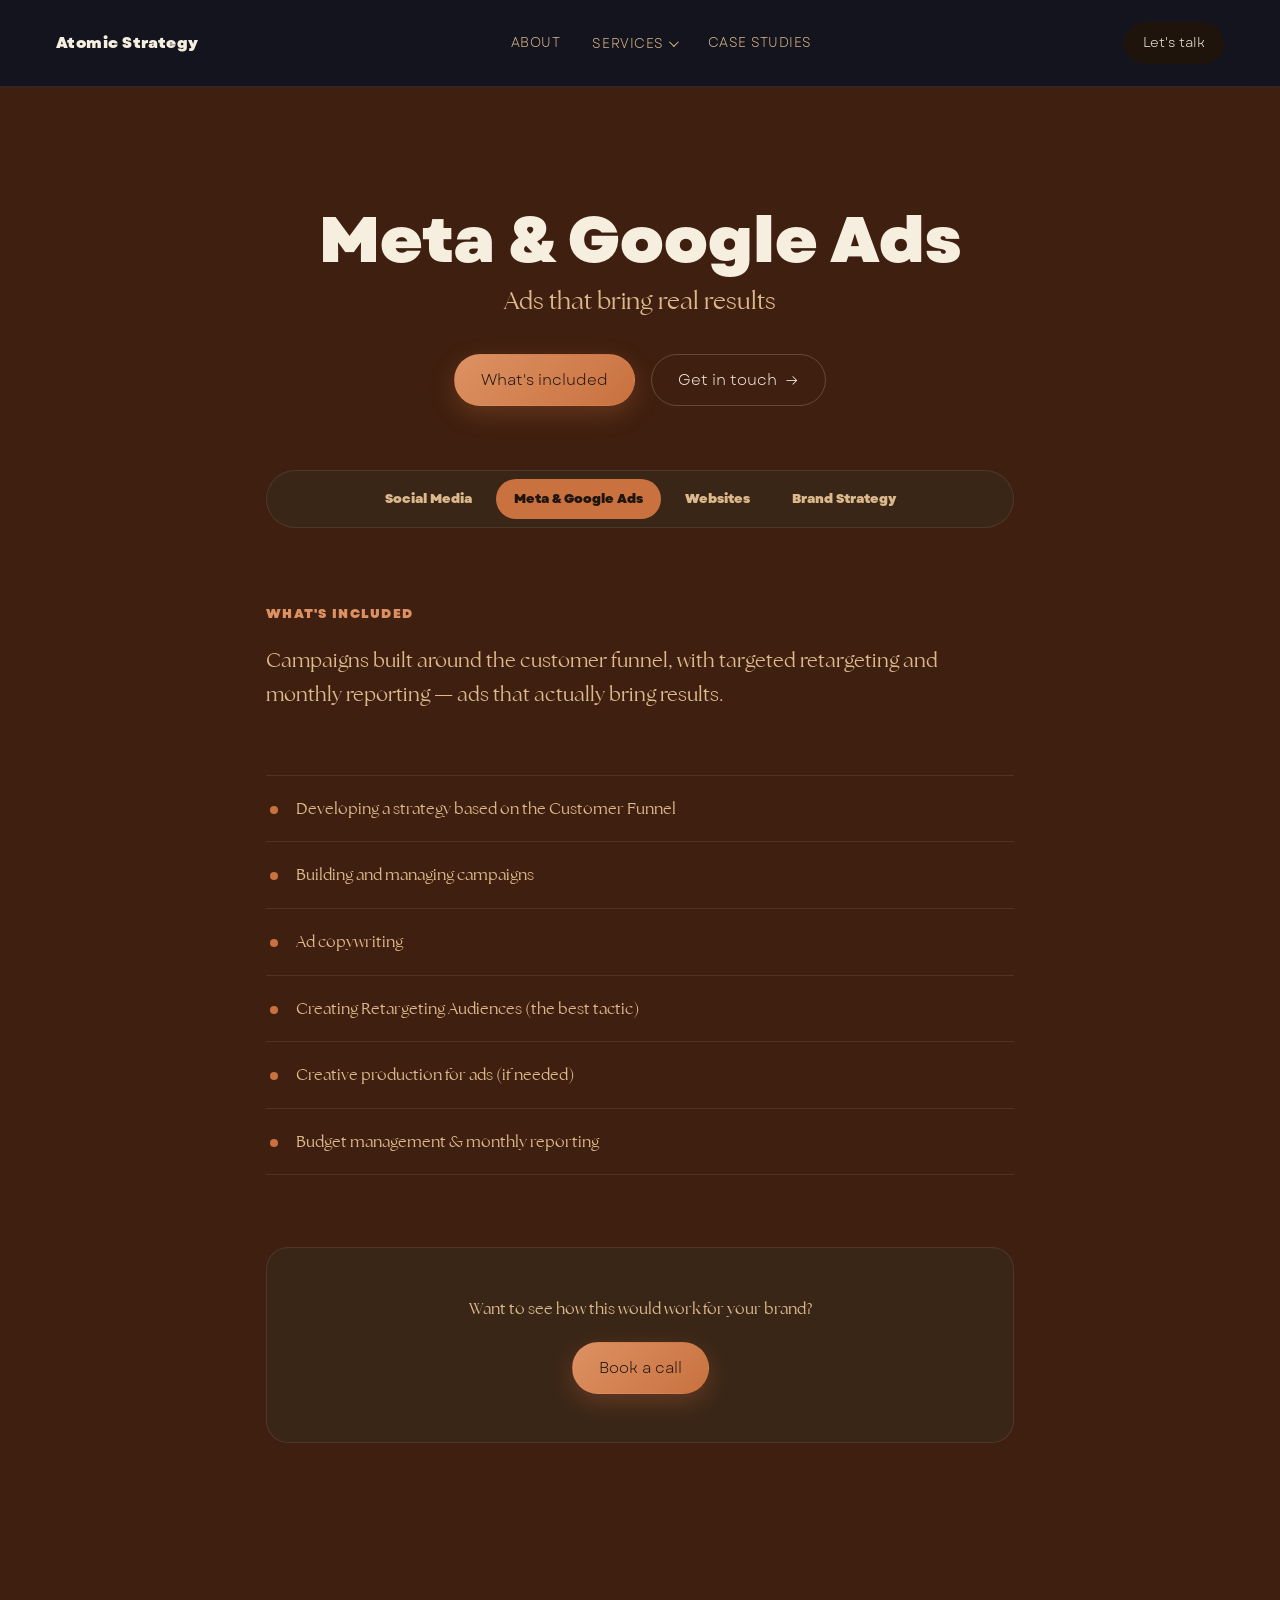
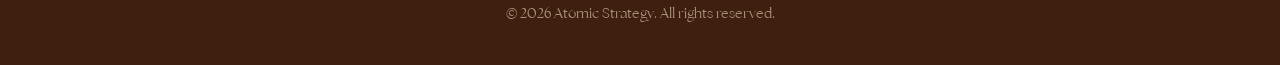
<file: service-ads.html>
<!DOCTYPE html>
<html lang="en">
<head>
<meta charset="UTF-8">
<meta name="viewport" content="width=device-width, initial-scale=1.0">
<title>Meta &amp; Google Ads — Atomic Strategy</title>
<meta name="description" content="Campaigns built around the customer funnel, with targeted retargeting and monthly reporting.">
<link rel="icon" type="image/svg+xml" href="assets/favicon.svg">
<link rel="stylesheet" href="styles.css?v=202609209">
<style>
  :root {
    /* Ads gets a warm terracotta variant of the brand's Hazelnut accent */
    --bg: #1f150d;
    --bg-raised: #3a2617;
    --bg-raised-2: #4d3320;
    --amber: #c9713f;
    --amber-bright: #dd9163;
    --amber-dim: #a85a2e;
    --amber-glow: rgba(201, 113, 63, 0.28);
    --accent-ink: #1f150d;
  }
</style>
</head>
<body>

<header class="cs-header">
  <a href="index.html" class="cs-logo">Atomic Strategy</a>

  <nav class="cs-header-nav" aria-label="Main navigation">
    <a href="index.html#about">About</a>

    <div class="nav-dropdown">
      <button type="button" class="nav-dropdown-trigger" id="servicesDropdownTrigger" aria-expanded="false" aria-controls="servicesDropdownPanel">Services</button>
      <div class="nav-dropdown-panel" id="servicesDropdownPanel" aria-hidden="true">
        <div class="nav-dropdown-grid">
          <a href="service-social-media.html" class="nav-dropdown-item">
            <span class="nav-dropdown-icon" aria-hidden="true"><svg class="icon-svg" viewBox="0 0 24 24" fill="none" stroke="currentColor" stroke-width="1.8" stroke-linecap="round" stroke-linejoin="round" aria-hidden="true"><path d="M21 11.5a8.38 8.38 0 0 1-.9 3.8 8.5 8.5 0 0 1-7.6 4.7 8.38 8.38 0 0 1-3.8-.9L3 21l1.9-5.7a8.38 8.38 0 0 1-.9-3.8 8.5 8.5 0 0 1 4.7-7.6 8.38 8.38 0 0 1 3.8-.9h.5a8.48 8.48 0 0 1 8 8v.5z"/></svg></span>
            <span class="nav-dropdown-text">
              <strong>Social Media Management</strong>
              <span>Strategy, content production and management for Meta &amp; TikTok, tailored to your brand.</span>
            </span>
          </a>
          <a href="service-ads.html" class="nav-dropdown-item">
            <span class="nav-dropdown-icon" aria-hidden="true"><svg class="icon-svg" viewBox="0 0 24 24" fill="none" stroke="currentColor" stroke-width="1.8" stroke-linecap="round" stroke-linejoin="round" aria-hidden="true"><circle cx="12" cy="12" r="9"/><circle cx="12" cy="12" r="5"/><circle cx="12" cy="12" r="1.2" fill="currentColor" stroke="none"/></svg></span>
            <span class="nav-dropdown-text">
              <strong>Meta &amp; Google Ads</strong>
              <span>Campaigns built around the customer funnel, with targeted retargeting and monthly reporting.</span>
            </span>
          </a>
          <a href="service-web.html" class="nav-dropdown-item">
            <span class="nav-dropdown-icon" aria-hidden="true"><svg class="icon-svg" viewBox="0 0 24 24" fill="none" stroke="currentColor" stroke-width="1.8" stroke-linecap="round" stroke-linejoin="round" aria-hidden="true"><polygon points="13 2 3 14 12 14 11 22 21 10 12 10 13 2"/></svg></span>
            <span class="nav-dropdown-text">
              <strong>Web Development</strong>
              <span>Fast, custom websites built to convert — not just to look good.</span>
            </span>
          </a>
          <a href="service-brand-strategy.html" class="nav-dropdown-item">
            <span class="nav-dropdown-icon" aria-hidden="true"><svg class="icon-svg" viewBox="0 0 24 24" fill="none" stroke="currentColor" stroke-width="1.8" stroke-linecap="round" stroke-linejoin="round" aria-hidden="true"><line x1="7" y1="17" x2="17" y2="7"/><polyline points="7 7 17 7 17 17"/></svg></span>
            <span class="nav-dropdown-text">
              <strong>Brand Strategy</strong>
              <span>Positioning, narrative and identity that make your brand stand out from the crowd.</span>
            </span>
          </a>
        </div>
        <a href="index.html#contact" class="nav-dropdown-footer">
          <span>Not sure where to start?</span>
          <span class="nav-dropdown-footer-cta">Book a call <span aria-hidden="true">→</span></span>
        </a>
      </div>
    </div>

    <a href="case-studies.html">Case Studies</a>
  </nav>

  <a href="index.html#contact" class="btn btn-primary btn-small btn-cta-violet">Let's talk</a>
</header>

<main class="svc-detail-main">
  <section class="svc-hero">
    <h1 class="svc-hero-title">Meta &amp; Google Ads</h1>
    <p class="svc-hero-tagline">Ads that bring real results</p>
    <div class="svc-hero-actions">
      <a href="#svc-details" class="btn btn-primary">What's included</a>
      <a href="index.html#contact" class="btn btn-ghost">Get in touch <span aria-hidden="true">→</span></a>
    </div>
  </section>

  <nav class="svc-switch" aria-label="Other services">
    <a href="service-social-media.html" class="svc-switch-item">Social Media</a>
    <a href="service-ads.html" class="svc-switch-item is-active">Meta &amp; Google Ads</a>
    <a href="service-web.html" class="svc-switch-item">Websites</a>
    <a href="service-brand-strategy.html" class="svc-switch-item">Brand Strategy</a>
  </nav>

  <div id="svc-details">
    <p class="svc-detail-eyebrow">What's included</p>
    <p class="svc-detail-lead">Campaigns built around the customer funnel, with targeted retargeting and monthly reporting — ads that actually bring results.</p>

    <ul class="svc-detail-list">
      <li>Developing a strategy based on the Customer Funnel</li>
      <li>Building and managing campaigns</li>
      <li>Ad copywriting</li>
      <li>Creating Retargeting Audiences (the best tactic)</li>
      <li>Creative production for ads (if needed)</li>
      <li>Budget management &amp; monthly reporting</li>
    </ul>

    <div class="svc-detail-cta">
      <p>Want to see how this would work for your brand?</p>
      <a href="index.html#contact" class="btn btn-primary">Book a call</a>
    </div>
  </div>
</main>

<footer class="cs-footer">
  <span>© <span id="year"></span> Atomic Strategy. All rights reserved.</span>
</footer>

<script src="script.js?v=202609209"></script>
</body>
</html>
</file>
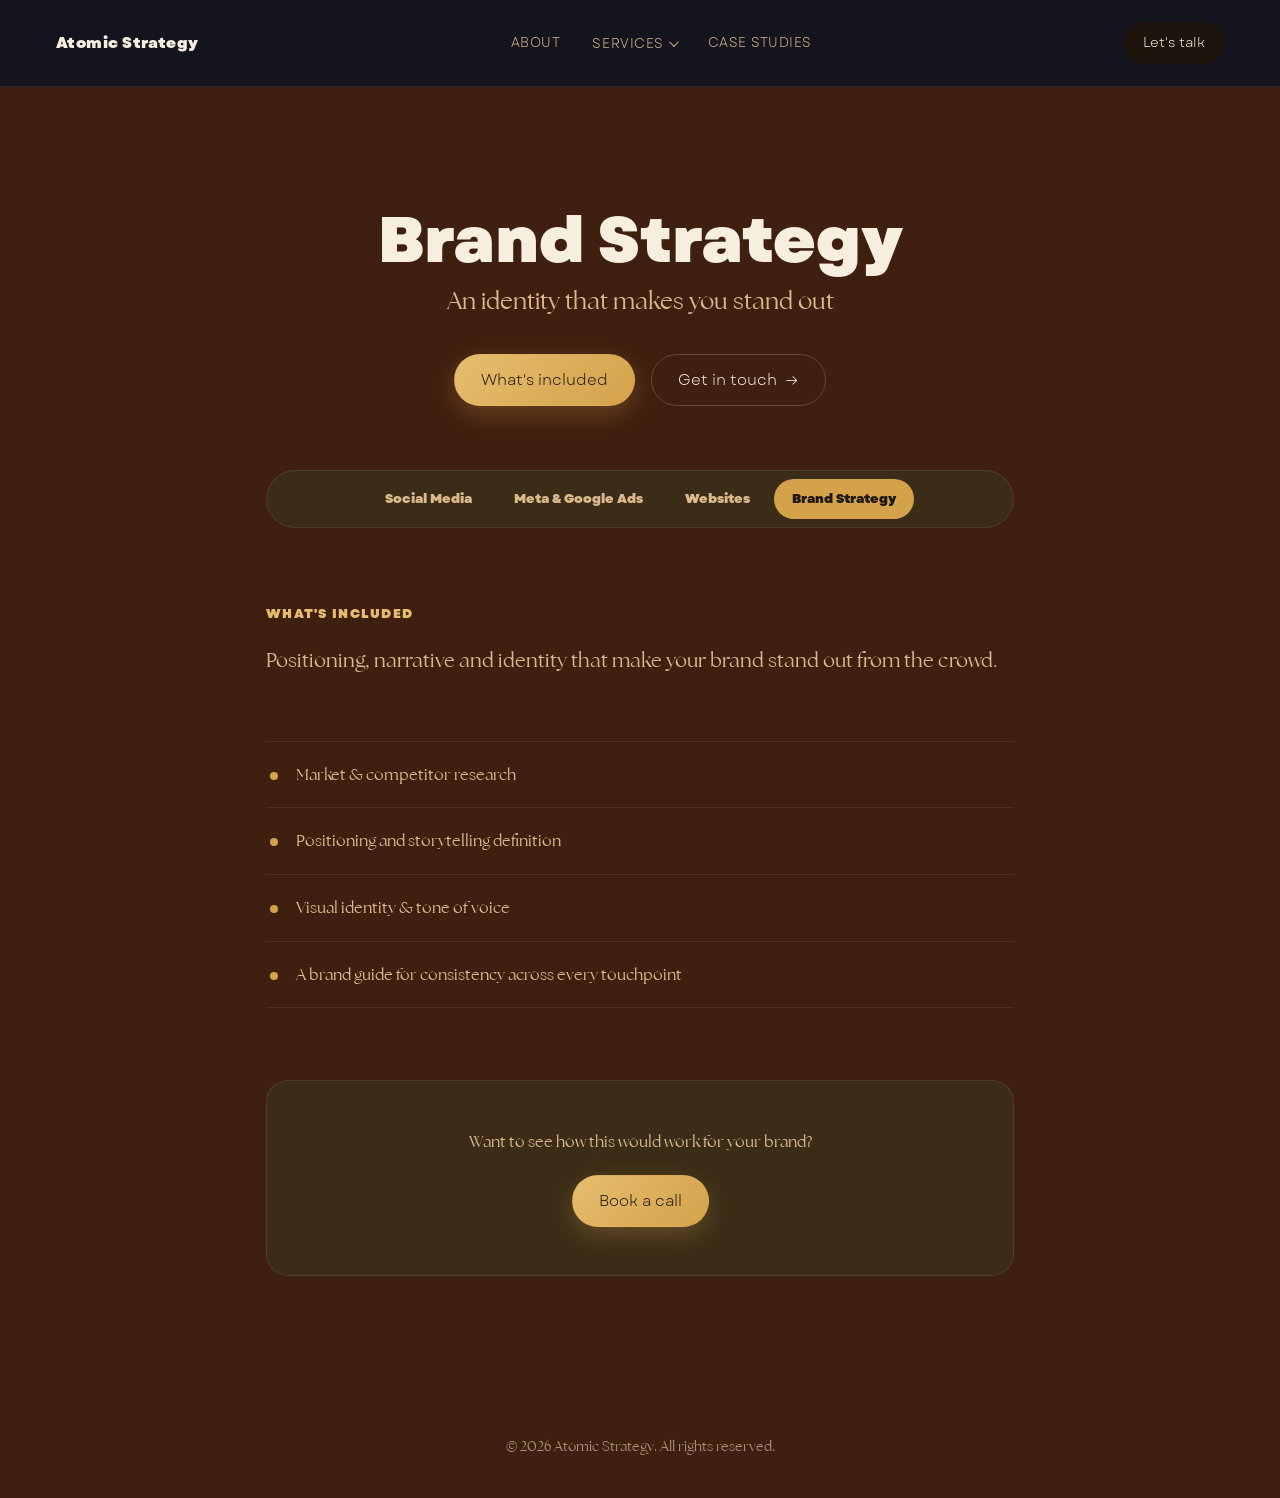
<file: service-brand-strategy.html>
<!DOCTYPE html>
<html lang="en">
<head>
<meta charset="UTF-8">
<meta name="viewport" content="width=device-width, initial-scale=1.0">
<title>Brand Strategy — Atomic Strategy</title>
<meta name="description" content="Positioning, narrative and identity that make your brand stand out from the crowd.">
<link rel="icon" type="image/svg+xml" href="assets/favicon.svg">
<link rel="stylesheet" href="styles.css?v=202609209">
<style>
  :root {
    /* Brand Strategy gets a deeper, richer golden-Hazelnut variant */
    --bg: #1f180d;
    --bg-raised: #3a2c17;
    --bg-raised-2: #4d3a20;
    --amber: #d4a24a;
    --amber-bright: #e6bd6f;
    --amber-dim: #b3853a;
    --amber-glow: rgba(212, 162, 74, 0.28);
    --accent-ink: #1f180d;
  }
</style>
</head>
<body>

<header class="cs-header">
  <a href="index.html" class="cs-logo">Atomic Strategy</a>

  <nav class="cs-header-nav" aria-label="Main navigation">
    <a href="index.html#about">About</a>

    <div class="nav-dropdown">
      <button type="button" class="nav-dropdown-trigger" id="servicesDropdownTrigger" aria-expanded="false" aria-controls="servicesDropdownPanel">Services</button>
      <div class="nav-dropdown-panel" id="servicesDropdownPanel" aria-hidden="true">
        <div class="nav-dropdown-grid">
          <a href="service-social-media.html" class="nav-dropdown-item">
            <span class="nav-dropdown-icon" aria-hidden="true"><svg class="icon-svg" viewBox="0 0 24 24" fill="none" stroke="currentColor" stroke-width="1.8" stroke-linecap="round" stroke-linejoin="round" aria-hidden="true"><path d="M21 11.5a8.38 8.38 0 0 1-.9 3.8 8.5 8.5 0 0 1-7.6 4.7 8.38 8.38 0 0 1-3.8-.9L3 21l1.9-5.7a8.38 8.38 0 0 1-.9-3.8 8.5 8.5 0 0 1 4.7-7.6 8.38 8.38 0 0 1 3.8-.9h.5a8.48 8.48 0 0 1 8 8v.5z"/></svg></span>
            <span class="nav-dropdown-text">
              <strong>Social Media Management</strong>
              <span>Strategy, content production and management for Meta &amp; TikTok, tailored to your brand.</span>
            </span>
          </a>
          <a href="service-ads.html" class="nav-dropdown-item">
            <span class="nav-dropdown-icon" aria-hidden="true"><svg class="icon-svg" viewBox="0 0 24 24" fill="none" stroke="currentColor" stroke-width="1.8" stroke-linecap="round" stroke-linejoin="round" aria-hidden="true"><circle cx="12" cy="12" r="9"/><circle cx="12" cy="12" r="5"/><circle cx="12" cy="12" r="1.2" fill="currentColor" stroke="none"/></svg></span>
            <span class="nav-dropdown-text">
              <strong>Meta &amp; Google Ads</strong>
              <span>Campaigns built around the customer funnel, with targeted retargeting and monthly reporting.</span>
            </span>
          </a>
          <a href="service-web.html" class="nav-dropdown-item">
            <span class="nav-dropdown-icon" aria-hidden="true"><svg class="icon-svg" viewBox="0 0 24 24" fill="none" stroke="currentColor" stroke-width="1.8" stroke-linecap="round" stroke-linejoin="round" aria-hidden="true"><polygon points="13 2 3 14 12 14 11 22 21 10 12 10 13 2"/></svg></span>
            <span class="nav-dropdown-text">
              <strong>Web Development</strong>
              <span>Fast, custom websites built to convert — not just to look good.</span>
            </span>
          </a>
          <a href="service-brand-strategy.html" class="nav-dropdown-item">
            <span class="nav-dropdown-icon" aria-hidden="true"><svg class="icon-svg" viewBox="0 0 24 24" fill="none" stroke="currentColor" stroke-width="1.8" stroke-linecap="round" stroke-linejoin="round" aria-hidden="true"><line x1="7" y1="17" x2="17" y2="7"/><polyline points="7 7 17 7 17 17"/></svg></span>
            <span class="nav-dropdown-text">
              <strong>Brand Strategy</strong>
              <span>Positioning, narrative and identity that make your brand stand out from the crowd.</span>
            </span>
          </a>
        </div>
        <a href="index.html#contact" class="nav-dropdown-footer">
          <span>Not sure where to start?</span>
          <span class="nav-dropdown-footer-cta">Book a call <span aria-hidden="true">→</span></span>
        </a>
      </div>
    </div>

    <a href="case-studies.html">Case Studies</a>
  </nav>

  <a href="index.html#contact" class="btn btn-primary btn-small btn-cta-violet">Let's talk</a>
</header>

<main class="svc-detail-main">
  <section class="svc-hero">
    <h1 class="svc-hero-title">Brand Strategy</h1>
    <p class="svc-hero-tagline">An identity that makes you stand out</p>
    <div class="svc-hero-actions">
      <a href="#svc-details" class="btn btn-primary">What's included</a>
      <a href="index.html#contact" class="btn btn-ghost">Get in touch <span aria-hidden="true">→</span></a>
    </div>
  </section>

  <nav class="svc-switch" aria-label="Other services">
    <a href="service-social-media.html" class="svc-switch-item">Social Media</a>
    <a href="service-ads.html" class="svc-switch-item">Meta &amp; Google Ads</a>
    <a href="service-web.html" class="svc-switch-item">Websites</a>
    <a href="service-brand-strategy.html" class="svc-switch-item is-active">Brand Strategy</a>
  </nav>

  <div id="svc-details">
    <p class="svc-detail-eyebrow">What's included</p>
    <p class="svc-detail-lead">Positioning, narrative and identity that make your brand stand out from the crowd.</p>

    <ul class="svc-detail-list">
      <li>Market &amp; competitor research</li>
      <li>Positioning and storytelling definition</li>
      <li>Visual identity &amp; tone of voice</li>
      <li>A brand guide for consistency across every touchpoint</li>
    </ul>

    <div class="svc-detail-cta">
      <p>Want to see how this would work for your brand?</p>
      <a href="index.html#contact" class="btn btn-primary">Book a call</a>
    </div>
  </div>
</main>

<footer class="cs-footer">
  <span>© <span id="year"></span> Atomic Strategy. All rights reserved.</span>
</footer>

<script src="script.js?v=202609209"></script>
</body>
</html>
</file>
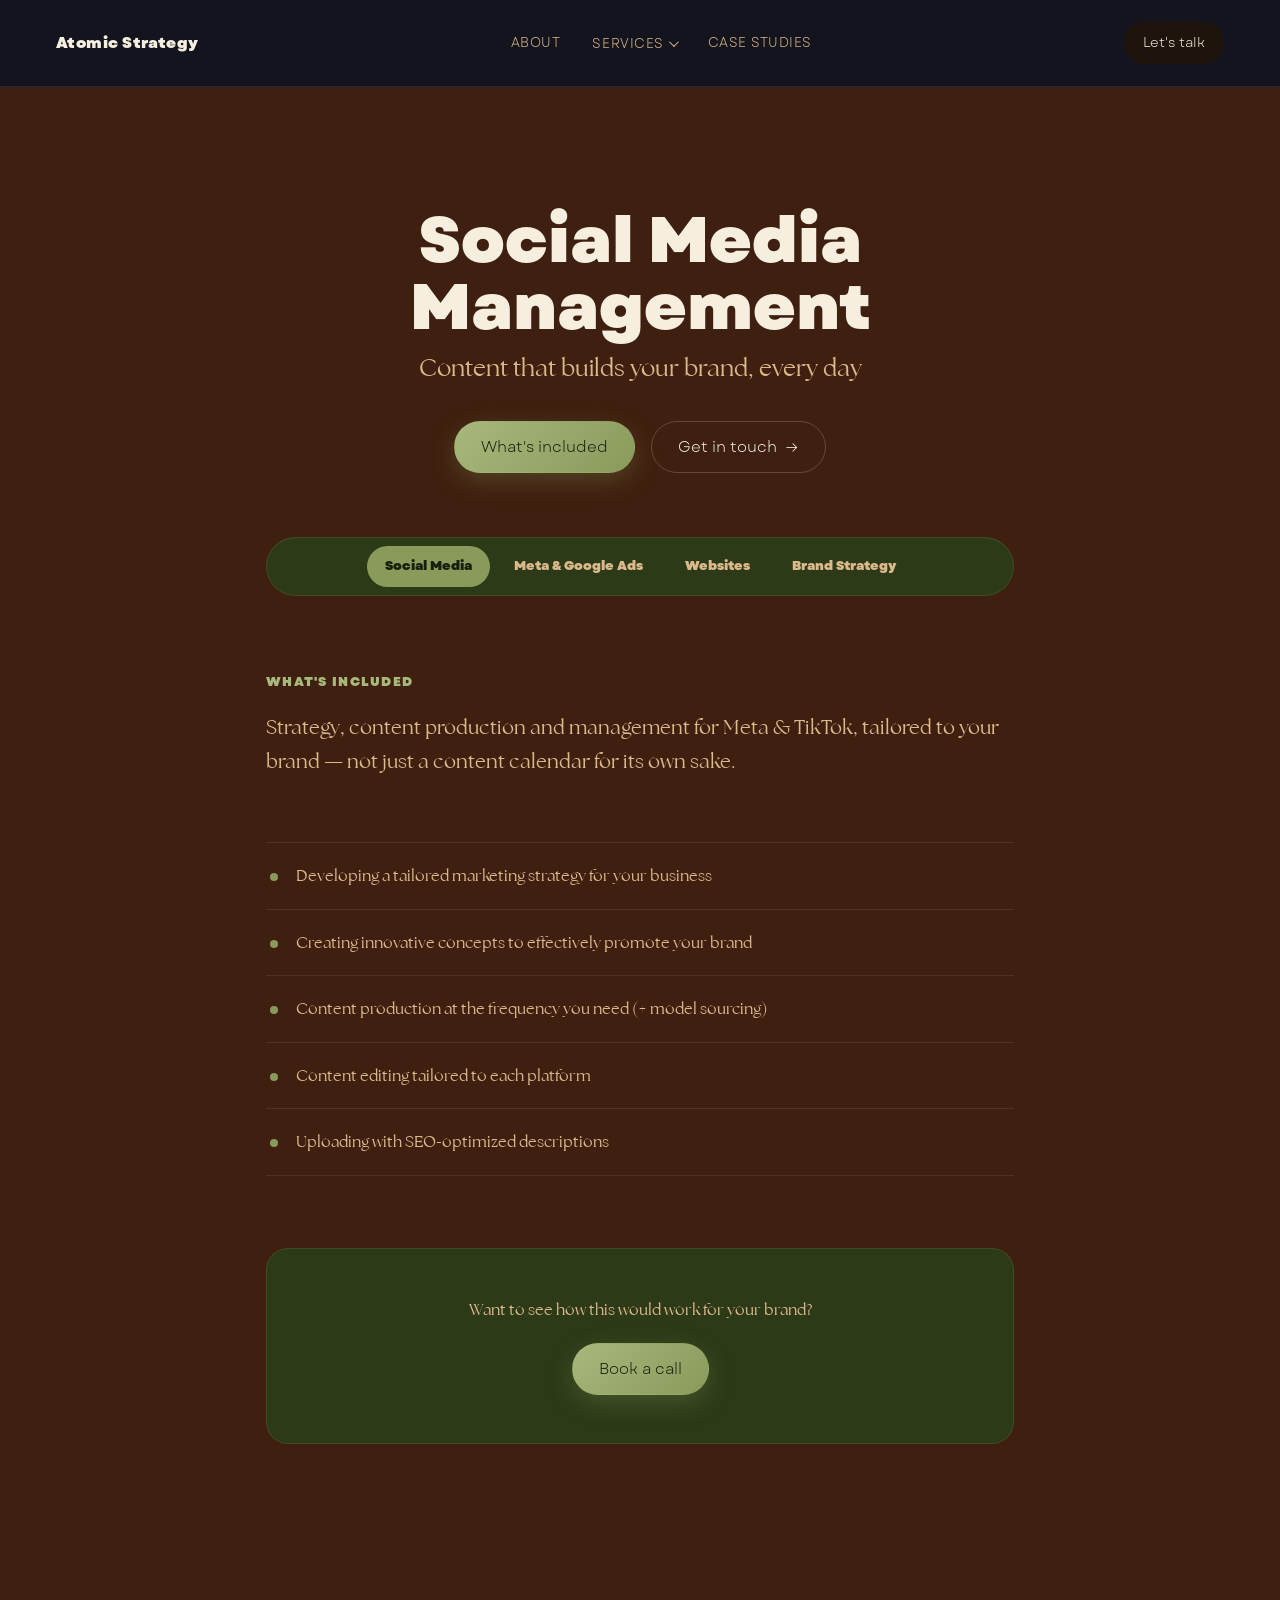
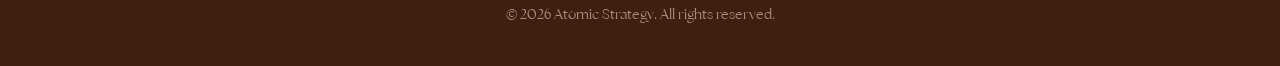
<file: service-social-media.html>
<!DOCTYPE html>
<html lang="en">
<head>
<meta charset="UTF-8">
<meta name="viewport" content="width=device-width, initial-scale=1.0">
<title>Social Media Management — Atomic Strategy</title>
<meta name="description" content="Strategy, content production and management for Meta &amp; TikTok, tailored to your brand.">
<link rel="icon" type="image/svg+xml" href="assets/favicon.svg">
<link rel="stylesheet" href="styles.css?v=202609209">
<style>
  :root {
    /* Social Media gets a muted Cretan olive-grove green */
    --bg: #171f0d;
    --bg-raised: #2c3a17;
    --bg-raised-2: #3a4d20;
    --amber: #8a9a5b;
    --amber-bright: #a8b87c;
    --amber-dim: #6f7d47;
    --amber-glow: rgba(138, 154, 91, 0.28);
    --accent-ink: #171f0d;
  }
</style>
</head>
<body>

<header class="cs-header">
  <a href="index.html" class="cs-logo">Atomic Strategy</a>

  <nav class="cs-header-nav" aria-label="Main navigation">
    <a href="index.html#about">About</a>

    <div class="nav-dropdown">
      <button type="button" class="nav-dropdown-trigger" id="servicesDropdownTrigger" aria-expanded="false" aria-controls="servicesDropdownPanel">Services</button>
      <div class="nav-dropdown-panel" id="servicesDropdownPanel" aria-hidden="true">
        <div class="nav-dropdown-grid">
          <a href="service-social-media.html" class="nav-dropdown-item">
            <span class="nav-dropdown-icon" aria-hidden="true"><svg class="icon-svg" viewBox="0 0 24 24" fill="none" stroke="currentColor" stroke-width="1.8" stroke-linecap="round" stroke-linejoin="round" aria-hidden="true"><path d="M21 11.5a8.38 8.38 0 0 1-.9 3.8 8.5 8.5 0 0 1-7.6 4.7 8.38 8.38 0 0 1-3.8-.9L3 21l1.9-5.7a8.38 8.38 0 0 1-.9-3.8 8.5 8.5 0 0 1 4.7-7.6 8.38 8.38 0 0 1 3.8-.9h.5a8.48 8.48 0 0 1 8 8v.5z"/></svg></span>
            <span class="nav-dropdown-text">
              <strong>Social Media Management</strong>
              <span>Strategy, content production and management for Meta &amp; TikTok, tailored to your brand.</span>
            </span>
          </a>
          <a href="service-ads.html" class="nav-dropdown-item">
            <span class="nav-dropdown-icon" aria-hidden="true"><svg class="icon-svg" viewBox="0 0 24 24" fill="none" stroke="currentColor" stroke-width="1.8" stroke-linecap="round" stroke-linejoin="round" aria-hidden="true"><circle cx="12" cy="12" r="9"/><circle cx="12" cy="12" r="5"/><circle cx="12" cy="12" r="1.2" fill="currentColor" stroke="none"/></svg></span>
            <span class="nav-dropdown-text">
              <strong>Meta &amp; Google Ads</strong>
              <span>Campaigns built around the customer funnel, with targeted retargeting and monthly reporting.</span>
            </span>
          </a>
          <a href="service-web.html" class="nav-dropdown-item">
            <span class="nav-dropdown-icon" aria-hidden="true"><svg class="icon-svg" viewBox="0 0 24 24" fill="none" stroke="currentColor" stroke-width="1.8" stroke-linecap="round" stroke-linejoin="round" aria-hidden="true"><polygon points="13 2 3 14 12 14 11 22 21 10 12 10 13 2"/></svg></span>
            <span class="nav-dropdown-text">
              <strong>Web Development</strong>
              <span>Fast, custom websites built to convert — not just to look good.</span>
            </span>
          </a>
          <a href="service-brand-strategy.html" class="nav-dropdown-item">
            <span class="nav-dropdown-icon" aria-hidden="true"><svg class="icon-svg" viewBox="0 0 24 24" fill="none" stroke="currentColor" stroke-width="1.8" stroke-linecap="round" stroke-linejoin="round" aria-hidden="true"><line x1="7" y1="17" x2="17" y2="7"/><polyline points="7 7 17 7 17 17"/></svg></span>
            <span class="nav-dropdown-text">
              <strong>Brand Strategy</strong>
              <span>Positioning, narrative and identity that make your brand stand out from the crowd.</span>
            </span>
          </a>
        </div>
        <a href="index.html#contact" class="nav-dropdown-footer">
          <span>Not sure where to start?</span>
          <span class="nav-dropdown-footer-cta">Book a call <span aria-hidden="true">→</span></span>
        </a>
      </div>
    </div>

    <a href="case-studies.html">Case Studies</a>
  </nav>

  <a href="index.html#contact" class="btn btn-primary btn-small btn-cta-violet">Let's talk</a>
</header>

<main class="svc-detail-main">
  <section class="svc-hero">
    <h1 class="svc-hero-title">Social Media Management</h1>
    <p class="svc-hero-tagline">Content that builds your brand, every day</p>
    <div class="svc-hero-actions">
      <a href="#svc-details" class="btn btn-primary">What's included</a>
      <a href="index.html#contact" class="btn btn-ghost">Get in touch <span aria-hidden="true">→</span></a>
    </div>
  </section>

  <nav class="svc-switch" aria-label="Other services">
    <a href="service-social-media.html" class="svc-switch-item is-active">Social Media</a>
    <a href="service-ads.html" class="svc-switch-item">Meta &amp; Google Ads</a>
    <a href="service-web.html" class="svc-switch-item">Websites</a>
    <a href="service-brand-strategy.html" class="svc-switch-item">Brand Strategy</a>
  </nav>

  <div id="svc-details">
    <p class="svc-detail-eyebrow">What's included</p>
    <p class="svc-detail-lead">Strategy, content production and management for Meta &amp; TikTok, tailored to your brand — not just a content calendar for its own sake.</p>

    <ul class="svc-detail-list">
      <li>Developing a tailored marketing strategy for your business</li>
      <li>Creating innovative concepts to effectively promote your brand</li>
      <li>Content production at the frequency you need (+ model sourcing)</li>
      <li>Content editing tailored to each platform</li>
      <li>Uploading with SEO-optimized descriptions</li>
    </ul>

    <div class="svc-detail-cta">
      <p>Want to see how this would work for your brand?</p>
      <a href="index.html#contact" class="btn btn-primary">Book a call</a>
    </div>
  </div>
</main>

<footer class="cs-footer">
  <span>© <span id="year"></span> Atomic Strategy. All rights reserved.</span>
</footer>

<script src="script.js?v=202609209"></script>
</body>
</html>
</file>
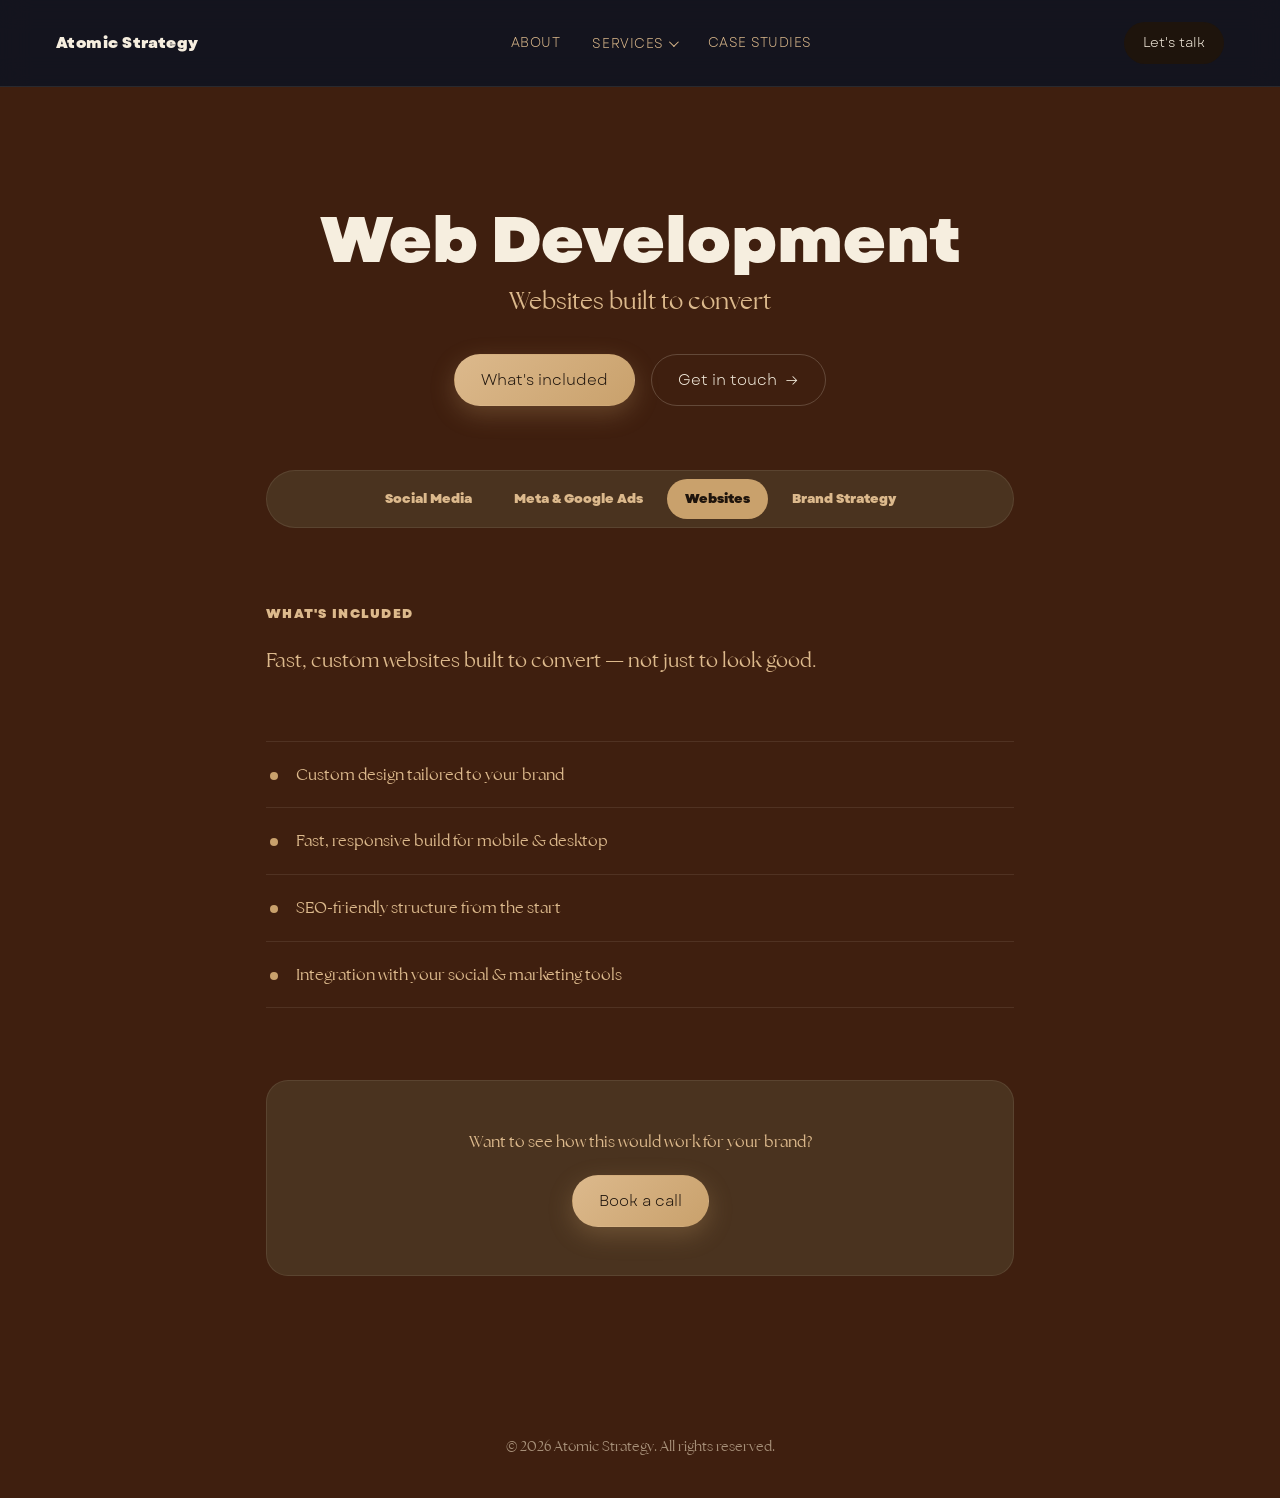
<file: service-web.html>
<!DOCTYPE html>
<html lang="en">
<head>
<meta charset="UTF-8">
<meta name="viewport" content="width=device-width, initial-scale=1.0">
<title>Web Development — Atomic Strategy</title>
<meta name="description" content="Fast, custom websites built to convert — not just to look good.">
<link rel="icon" type="image/svg+xml" href="assets/favicon.svg">
<link rel="stylesheet" href="styles.css?v=202609209">
</head>
<body>

<header class="cs-header">
  <a href="index.html" class="cs-logo">Atomic Strategy</a>

  <nav class="cs-header-nav" aria-label="Main navigation">
    <a href="index.html#about">About</a>

    <div class="nav-dropdown">
      <button type="button" class="nav-dropdown-trigger" id="servicesDropdownTrigger" aria-expanded="false" aria-controls="servicesDropdownPanel">Services</button>
      <div class="nav-dropdown-panel" id="servicesDropdownPanel" aria-hidden="true">
        <div class="nav-dropdown-grid">
          <a href="service-social-media.html" class="nav-dropdown-item">
            <span class="nav-dropdown-icon" aria-hidden="true"><svg class="icon-svg" viewBox="0 0 24 24" fill="none" stroke="currentColor" stroke-width="1.8" stroke-linecap="round" stroke-linejoin="round" aria-hidden="true"><path d="M21 11.5a8.38 8.38 0 0 1-.9 3.8 8.5 8.5 0 0 1-7.6 4.7 8.38 8.38 0 0 1-3.8-.9L3 21l1.9-5.7a8.38 8.38 0 0 1-.9-3.8 8.5 8.5 0 0 1 4.7-7.6 8.38 8.38 0 0 1 3.8-.9h.5a8.48 8.48 0 0 1 8 8v.5z"/></svg></span>
            <span class="nav-dropdown-text">
              <strong>Social Media Management</strong>
              <span>Strategy, content production and management for Meta &amp; TikTok, tailored to your brand.</span>
            </span>
          </a>
          <a href="service-ads.html" class="nav-dropdown-item">
            <span class="nav-dropdown-icon" aria-hidden="true"><svg class="icon-svg" viewBox="0 0 24 24" fill="none" stroke="currentColor" stroke-width="1.8" stroke-linecap="round" stroke-linejoin="round" aria-hidden="true"><circle cx="12" cy="12" r="9"/><circle cx="12" cy="12" r="5"/><circle cx="12" cy="12" r="1.2" fill="currentColor" stroke="none"/></svg></span>
            <span class="nav-dropdown-text">
              <strong>Meta &amp; Google Ads</strong>
              <span>Campaigns built around the customer funnel, with targeted retargeting and monthly reporting.</span>
            </span>
          </a>
          <a href="service-web.html" class="nav-dropdown-item">
            <span class="nav-dropdown-icon" aria-hidden="true"><svg class="icon-svg" viewBox="0 0 24 24" fill="none" stroke="currentColor" stroke-width="1.8" stroke-linecap="round" stroke-linejoin="round" aria-hidden="true"><polygon points="13 2 3 14 12 14 11 22 21 10 12 10 13 2"/></svg></span>
            <span class="nav-dropdown-text">
              <strong>Web Development</strong>
              <span>Fast, custom websites built to convert — not just to look good.</span>
            </span>
          </a>
          <a href="service-brand-strategy.html" class="nav-dropdown-item">
            <span class="nav-dropdown-icon" aria-hidden="true"><svg class="icon-svg" viewBox="0 0 24 24" fill="none" stroke="currentColor" stroke-width="1.8" stroke-linecap="round" stroke-linejoin="round" aria-hidden="true"><line x1="7" y1="17" x2="17" y2="7"/><polyline points="7 7 17 7 17 17"/></svg></span>
            <span class="nav-dropdown-text">
              <strong>Brand Strategy</strong>
              <span>Positioning, narrative and identity that make your brand stand out from the crowd.</span>
            </span>
          </a>
        </div>
        <a href="index.html#contact" class="nav-dropdown-footer">
          <span>Not sure where to start?</span>
          <span class="nav-dropdown-footer-cta">Book a call <span aria-hidden="true">→</span></span>
        </a>
      </div>
    </div>

    <a href="case-studies.html">Case Studies</a>
  </nav>

  <a href="index.html#contact" class="btn btn-primary btn-small btn-cta-violet">Let's talk</a>
</header>

<main class="svc-detail-main">
  <section class="svc-hero">
    <h1 class="svc-hero-title">Web Development</h1>
    <p class="svc-hero-tagline">Websites built to convert</p>
    <div class="svc-hero-actions">
      <a href="#svc-details" class="btn btn-primary">What's included</a>
      <a href="index.html#contact" class="btn btn-ghost">Get in touch <span aria-hidden="true">→</span></a>
    </div>
  </section>

  <nav class="svc-switch" aria-label="Other services">
    <a href="service-social-media.html" class="svc-switch-item">Social Media</a>
    <a href="service-ads.html" class="svc-switch-item">Meta &amp; Google Ads</a>
    <a href="service-web.html" class="svc-switch-item is-active">Websites</a>
    <a href="service-brand-strategy.html" class="svc-switch-item">Brand Strategy</a>
  </nav>

  <div id="svc-details">
    <p class="svc-detail-eyebrow">What's included</p>
    <p class="svc-detail-lead">Fast, custom websites built to convert — not just to look good.</p>

    <ul class="svc-detail-list">
      <li>Custom design tailored to your brand</li>
      <li>Fast, responsive build for mobile &amp; desktop</li>
      <li>SEO-friendly structure from the start</li>
      <li>Integration with your social &amp; marketing tools</li>
    </ul>

    <div class="svc-detail-cta">
      <p>Want to see how this would work for your brand?</p>
      <a href="index.html#contact" class="btn btn-primary">Book a call</a>
    </div>
  </div>
</main>

<footer class="cs-footer">
  <span>© <span id="year"></span> Atomic Strategy. All rights reserved.</span>
</footer>

<script src="script.js?v=202609209"></script>
</body>
</html>
</file>
<file: styles.css>
/* =========================================================
   Atomic Strategy — Brand & Marketing Strategy Studio
   Design system ("Old-school business. New-school tools."):
   Espresso Brown darks, Cream text, Hazelnut as the one warm accent
   Garet (headings/display/UI chrome/wordmark) + The Seasons (body)
   — the brand's actual licensed fonts, supplied in /new branding/fonts
   ========================================================= */

@font-face {
  font-family: "Garet";
  src: url("assets/fonts/garet/Garet-Book.woff2") format("woff2"),
       url("assets/fonts/garet/Garet-Book.woff") format("woff"),
       url("assets/fonts/garet/Garet-Book.otf") format("opentype");
  font-weight: 400;
  font-style: normal;
  font-display: swap;
}
@font-face {
  font-family: "Garet";
  src: url("assets/fonts/garet/Garet-Heavy.woff2") format("woff2"),
       url("assets/fonts/garet/Garet-Heavy.woff") format("woff"),
       url("assets/fonts/garet/Garet-Heavy.otf") format("opentype");
  font-weight: 700;
  font-style: normal;
  font-display: swap;
}

@font-face {
  font-family: "The Seasons";
  src: url("assets/fonts/the-seasons/The Seasons Light.ttf") format("truetype");
  font-weight: 300; font-style: normal; font-display: swap;
}
@font-face {
  font-family: "The Seasons";
  src: url("assets/fonts/the-seasons/The Seasons Regular.ttf") format("truetype");
  font-weight: 400; font-style: normal; font-display: swap;
}
@font-face {
  font-family: "The Seasons";
  src: url("assets/fonts/the-seasons/The Seasons Bold.ttf") format("truetype");
  font-weight: 700; font-style: normal; font-display: swap;
}
@font-face {
  font-family: "The Seasons";
  src: url("assets/fonts/the-seasons/The Seasons Light Italic.ttf") format("truetype");
  font-weight: 300; font-style: italic; font-display: swap;
}
@font-face {
  font-family: "The Seasons";
  src: url("assets/fonts/the-seasons/The Seasons Italic.ttf") format("truetype");
  font-weight: 400; font-style: italic; font-display: swap;
}
@font-face {
  font-family: "The Seasons";
  src: url("assets/fonts/the-seasons/The Seasons Bold Italic.ttf") format("truetype");
  font-weight: 700; font-style: italic; font-display: swap;
}

@font-face {
  font-family: "Horizon";
  src: url("fonts/horizon/Horizon.woff2") format("woff2"),
       url("fonts/horizon/Horizon.otf") format("opentype");
  font-weight: 400; font-style: normal; font-display: swap;
}

@font-face {
  font-family: "PP Neue Montreal";
  src: url("fonts/horizon/neue-montreal/ppneuemontreal-thin.otf") format("opentype");
  font-weight: 100; font-style: normal; font-display: swap;
}
@font-face {
  font-family: "PP Neue Montreal";
  src: url("fonts/horizon/neue-montreal/ppneuemontreal-book.otf") format("opentype");
  font-weight: 400; font-style: normal; font-display: swap;
}
@font-face {
  font-family: "PP Neue Montreal";
  src: url("fonts/horizon/neue-montreal/ppneuemontreal-italic.otf") format("opentype");
  font-weight: 400; font-style: italic; font-display: swap;
}
@font-face {
  font-family: "PP Neue Montreal";
  src: url("fonts/horizon/neue-montreal/ppneuemontreal-medium.otf") format("opentype");
  font-weight: 500; font-style: normal; font-display: swap;
}
@font-face {
  font-family: "PP Neue Montreal";
  src: url("fonts/horizon/neue-montreal/ppneuemontreal-semibolditalic.otf") format("opentype");
  font-weight: 600; font-style: italic; font-display: swap;
}
@font-face {
  font-family: "PP Neue Montreal";
  src: url("fonts/horizon/neue-montreal/ppneuemontreal-bold.otf") format("opentype");
  font-weight: 700; font-style: normal; font-display: swap;
}

/* Smooth native crossfade between pages (index ↔ case-studies ↔ the four
   service-*.html pages) — browsers that support the View Transitions API
   (Chromium-based ones, at least) animate the old page fading into the new
   one automatically; everywhere else this is simply ignored and navigation
   just works as normal. */
@view-transition {
  navigation: auto;
}

/* Previous accent palette, before the "Midnight Coral" rebrand below —
   kept here for an easy rollback if needed:
   --bg-deep: #285185; --bg-base: #285185;
   --bg-raised: #6f4849; --bg-raised-2: #8d6667;
   --border-soft: rgba(204, 217, 226, 0.09); --border-strong: rgba(204, 217, 226, 0.2);
   --amber: #d67940; --amber-bright: #f4975e; --amber-dim: #b66736;
   --amber-glow: rgba(214, 121, 64, 0.28); --accent-ink: #1c2f4d;
   --magenta: #ccd9e2; --magenta-bright: #dbe8f1;
   --magenta-glow: rgba(204, 217, 226, 0.25);
   --yellow: #d67940; --yellow-glow: rgba(214, 121, 64, 0.22);
   --text-primary: #ccd9e2; --text-secondary: #ad8384; --text-muted: #7a95b4;
*/
:root {
  /* "Hazelnut & Espresso" palette — Pantone-referenced brand coloring:
     Hazelnut 50% (human/approachable) as the one warm accent, Brown 25%
     (heritage/stability), Black 20% (confidence/performance) as the
     dark base, Cream 5% (butter/warmth) as text and highlights */
  --bg-deep: #3f1f0f;    /* Espresso (Black, warmed toward Brown) */
  --bg-base: #3f1f0f;
  --bg-raised: #4a331f;  /* Brown */
  --bg-raised-2: #5c4128; /* lighter Brown, for a second raised layer */
  --border-soft: rgba(246, 238, 223, 0.09);
  --border-strong: rgba(246, 238, 223, 0.2);

  /* Hazelnut — the one warm accent */
  --amber: #c9a16c;
  --amber-bright: #dcb98c;
  --amber-dim: #a9814f;
  --amber-glow: rgba(201, 161, 108, 0.28);
  --accent-ink: #1e140c; /* Espresso text on accent (Hazelnut) surfaces */

  /* Secondary accent for kickers, badges & doodles — Cream, the softer
     counterpoint to the Hazelnut primary accent */
  --magenta: #f6eedf;
  --magenta-bright: #fffbf3;
  --magenta-glow: rgba(246, 238, 223, 0.25);
  --yellow: #c9a16c;
  --yellow-glow: rgba(201, 161, 108, 0.22);

  /* Text */
  --text-primary: #f6eedf;   /* Cream */
  --text-secondary: #dcb98c; /* Hazelnut-bright */
  --text-muted: #a68f78;

  --font-display: "Garet", "Segoe UI", sans-serif;
  --font-body: "The Seasons", Georgia, serif;
  --font-wordmark: "Garet", var(--font-display);
  --font-heading: "Garet", "Helvetica Neue", Arial, sans-serif;

  --radius-md: 14px;
  --radius-lg: 22px;
  --radius-pill: 999px;

  --shadow-soft: 0 20px 60px rgba(0, 0, 0, 0.55);
}

/* ---------- Reset ---------- */
* {
  box-sizing: border-box;
}

html {
  scroll-behavior: smooth;
  scrollbar-width: thin;
  scrollbar-color: var(--amber) var(--bg-deep);
}

::-webkit-scrollbar {
  width: 11px;
}

::-webkit-scrollbar-track {
  background: var(--bg-deep);
}

::-webkit-scrollbar-thumb {
  background: var(--amber-dim);
  border-radius: var(--radius-pill);
  border: 2px solid var(--bg-deep);
}

::-webkit-scrollbar-thumb:hover {
  background: var(--amber);
}

body {
  margin: 0;
  background: var(--bg-base);
  color: var(--text-primary);
  font-family: var(--font-body);
  line-height: 1.6;
  -webkit-font-smoothing: antialiased;
}

img {
  max-width: 100%;
  display: block;
}

a {
  color: inherit;
  text-decoration: none;
}

ul {
  margin: 0;
  padding: 0;
  list-style: none;
}

h1, h2, h3, h4 {
  font-family: var(--font-heading);
  font-weight: 700;
  line-height: 1.2;
  margin: 0 0 0.5em;
}

p {
  margin: 0 0 1em;
}

.wrap {
  position: relative;
  z-index: 1;
  max-width: 1440px;
  margin: 0 auto;
  padding: 0 40px;
}

.skip-link {
  position: absolute;
  left: -9999px;
  top: 0;
  background: var(--amber);
  color: var(--accent-ink);
  padding: 12px 20px;
  border-radius: 0 0 8px 0;
  z-index: 100;
  font-weight: 600;
}

.skip-link:focus {
  left: 0;
}

/* ---------- Intro loader ----------
   The hero itself IS the loading screen — video already playing behind it,
   nav/slogan/logo/explore hidden until the bar finishes (see the
   body.is-loading rules further down) — with "Atomic"/the cycling word
   overlaid on top of the video, settling on "Strategy" right as the bar
   completes, then handing off into the hero reveal transition. */
.loader {
  position: fixed;
  inset: 0;
  z-index: 500;
  display: flex;
  align-items: center;
  justify-content: center;
  background: #3f1f0f;
  opacity: 1;
  visibility: visible;
  transition: opacity 0.6s ease, visibility 0s linear 0s;
}

.loader.is-done {
  opacity: 0;
  visibility: hidden;
  pointer-events: none;
  transition: opacity 0.6s ease, visibility 0s linear 0.6s;
}

body.is-loading {
  overflow: hidden;
}

.loader-inner {
  display: flex;
  flex-direction: column;
  align-items: center;
  gap: 0.15em;
  text-align: center;
  font-family: var(--font-wordmark);
  font-weight: 400;
}

.loader-atomic {
  display: none;
  font-size: clamp(2.2rem, 7vw, 5rem);
  letter-spacing: 0.02em;
  color: var(--text-primary);
  /* Extra legibility over the moving hero video underneath. */
  text-shadow: 0 2px 20px rgba(0, 0, 0, 0.5);
}

.loader-cycle {
  display: none;
  min-height: 1.15em;
  font-size: clamp(1.5rem, 4.6vw, 3.2rem);
  letter-spacing: 0.02em;
  color: var(--amber);
  opacity: 1;
  transform: translateY(0);
  transition: opacity 0.07s ease, transform 0.07s ease;
}

.loader-cycle.is-flip {
  opacity: 0;
  transform: translateY(-6px);
}

.loader-cycle.is-final {
  color: var(--amber-bright);
  text-shadow: 0 0 22px var(--amber-glow);
  animation: loader-final-pop 0.5s cubic-bezier(0.34, 1.56, 0.64, 1) both;
}

@keyframes loader-final-pop {
  0% { transform: scale(0.8); text-shadow: 0 0 0 transparent; }
  55% { transform: scale(1.16); text-shadow: 0 0 30px var(--amber-glow); }
  100% { transform: scale(1); text-shadow: 0 0 22px var(--amber-glow); }
}

.loader-bar {
  margin-top: 1.6em;
  width: min(220px, 50vw);
  height: 3px;
  border-radius: var(--radius-pill);
  background: var(--border-soft);
  overflow: hidden;
}

.loader-bar-fill {
  display: block;
  height: 100%;
  width: 0%;
  background: linear-gradient(90deg, var(--amber), var(--amber-bright));
  border-radius: var(--radius-pill);
  transition: width 2s ease;
}

@media (prefers-reduced-motion: reduce) {
  .loader { transition: none; }
  .loader-cycle { transition: none; }
  .loader-cycle.is-final { animation: none; }
  .loader-bar-fill { transition: none; }
}

/* ---------- Buttons ---------- */
.btn {
  display: inline-flex;
  align-items: center;
  justify-content: center;
  gap: 8px;
  padding: 13px 26px;
  border-radius: var(--radius-pill);
  font-family: var(--font-display);
  font-weight: 500;
  font-size: 0.95rem;
  border: 1px solid transparent;
  cursor: pointer;
  transition: transform 0.2s ease, box-shadow 0.2s ease, background 0.2s ease, border-color 0.2s ease;
  white-space: nowrap;
}

.btn-primary {
  background: linear-gradient(135deg, var(--amber-bright), var(--amber));
  color: var(--accent-ink);
  box-shadow: 0 8px 24px var(--amber-glow);
}

.btn-primary:hover {
  transform: translateY(-2px);
  box-shadow: 0 12px 32px var(--amber-glow);
}

/* The nav "Let's talk" CTA specifically — matches the hero/dark theme's
   own Deep Black rather than standing out in the accent color, so it reads
   as part of the surrounding chrome instead of a pop-color button.
   Hardcoded to the dark-theme black (not var(--bg-*), which further
   down the page resolves to the light theme's white — see #services
   etc.) since this button appears both there and in the still-dark
   hero/floating-nav. */
.btn-cta-violet {
  background: #1e140c;
  color: #f6eedf;
  box-shadow: none;
}

.btn-cta-violet:hover {
  background: #2e2013;
  box-shadow: 0 8px 20px rgba(30, 20, 12, 0.4);
}

.btn-ghost {
  background: transparent;
  border-color: var(--border-strong);
  color: var(--text-primary);
}

.btn-ghost:hover {
  border-color: var(--amber);
  color: var(--amber-bright);
}

.btn-small {
  padding: 9px 18px;
  font-size: 0.85rem;
}

/* ---------- Brand badge, top-left ---------- */
.brand-badge {
  position: absolute;
  top: 24px;
  left: 24px;
  z-index: 2;
  display: inline-flex;
  text-decoration: none;
  transition: transform 0.25s ease, filter 0.25s ease;
}

.brand-badge:hover {
  transform: scale(1.06);
  filter: drop-shadow(0 0 10px var(--amber-glow));
}

/* Logo, nav options and slogan stay hidden while the hero doubles as the
   loading screen, then fade in together once script.js's loader finish()
   removes body.is-loading (bar complete) — reusing that existing timing
   instead of adding new JS for the reveal. */
.hero .brand-badge,
.hero .hero-nav,
.hero .hero-top-right,
.hero .hero-copy,
.hero .hero-scroll {
  transition: opacity 0.8s ease 0.1s;
}

body.is-loading .hero .brand-badge,
body.is-loading .hero .hero-nav,
body.is-loading .hero .hero-top-right,
body.is-loading .hero .hero-copy,
body.is-loading .hero .hero-scroll {
  /* !important: script.js's scroll-driven header/slogan fade sets an
     inline opacity (starting at 1, at scroll progress 0) on these same
     elements on load, which would otherwise beat this rule outright
     regardless of selector specificity. */
  opacity: 0 !important;
  pointer-events: none !important;
}

.brand-badge-logo {
  height: 200px;
  width: auto;
  display: block;
  /* the source PNG (symbol-only mark, square canvas) has transparent
     padding baked in around it, so pull it up/left by that much to
     sit truly flush instead of visibly inset */
  margin: -70px 0 0 -20px;
}

/* Wordmark-style crop (wide strip, tightly cropped already) instead of
   the square symbol-only mark — different aspect ratio, so its own size
   and (much smaller) padding compensation. */
.brand-badge-logo--wide {
  height: 44px;
  margin: -4px 0 0 -4px;
}

.loader-mark {
  height: min(260px, 48vw);
  width: auto;
  /* proportional to the clamped height above (not a fixed px), so the
     compensation stays correct at every viewport instead of overlapping
     the wordmark on narrow screens where 48vw shrinks it well below 260px */
  margin-bottom: calc(min(260px, 48vw) * -0.26);
}

.loader-wordmark {
  height: min(48px, 9vw);
  width: auto;
  margin-top: calc(min(48px, 9vw) * -0.1);
}

.footer-slogan {
  font-family: "The Seasons", var(--font-body);
  font-style: italic;
}

.brand-badge-text {
  font-family: "The Seasons", var(--font-body);
  font-weight: 700;
  font-size: 0.72rem;
  line-height: 1.2;
  letter-spacing: normal;
  color: var(--text-primary);
  white-space: nowrap;
}

/* The hero's own badge (top-left) reads white and considerably larger,
   right in the corner — the floating pill nav reuses the same
   .brand-badge-text markup/class at its original compact size and theme
   color, so this is scoped to just the hero instance rather than changed
   on the shared rule above. */
.hero .brand-badge-text {
  font-size: 2rem;
  color: #8a5a3c;
}

/* ---------- Nav (embedded in hero) ----------
   The menu toggle stands on its own on the left edge, vertically centered;
   the language switch stands separately, top-right. */
.hero-top-right {
  position: absolute;
  top: 24px;
  right: 24px;
  z-index: 2;
  display: flex;
  align-items: center;
  gap: 20px;
}

/* ---------- Section nav, top-center ---------- */
.hero-nav {
  position: absolute;
  top: 24px;
  left: 50%;
  transform: translateX(-50%);
  z-index: 2;
  display: flex;
  /* Without this, flex's default align-items: stretch lets the
     .nav-dropdown wrapper (taller than a plain <a>, thanks to the
     trigger's chevron) stretch the whole flex row, sitting its button
     text lower than the other links' top-aligned baseline. */
  align-items: center;
  gap: clamp(20px, 3vw, 36px);
}

.hero-nav a,
.hero-nav .nav-dropdown-trigger {
  font-family: var(--font-display);
  font-size: 0.82rem;
  font-weight: 500;
  letter-spacing: 0.04em;
  text-transform: uppercase;
  color: #f6eedf;
  text-decoration: none;
  transition: color 0.2s ease;
}

.hero-nav a:hover,
.hero-nav .nav-dropdown-trigger:hover {
  color: var(--amber-bright);
}

/* ---------- Floating navbar ----------
   Hidden (and non-interactive) while the hero is the active panel — its own
   embedded nav covers that — then fades in as a compact pill once scrolled
   past it, and stays fixed at the top for the rest of the page. Toggled via
   .is-visible from the pinned-scroll active-panel tracking in script.js. */
.floating-nav {
  position: fixed;
  top: 24px;
  left: 50%;
  z-index: 50;
  display: flex;
  align-items: center;
  gap: clamp(20px, 3vw, 40px);
  padding: 10px 10px 10px 22px;
  background: transparent;
  backdrop-filter: blur(18px) saturate(140%);
  -webkit-backdrop-filter: blur(18px) saturate(140%);
  border: 1px solid var(--border-soft);
  border-radius: var(--radius-md);
  box-shadow: var(--shadow-soft);
  opacity: 0;
  visibility: hidden;
  pointer-events: none;
  transform: translate(-50%, -10px);
  transition: opacity 0.3s ease, transform 0.3s ease, visibility 0s linear 0.3s;
}

.floating-nav.is-visible {
  opacity: 1;
  visibility: visible;
  pointer-events: auto;
  transform: translate(-50%, 0);
  transition: opacity 0.3s ease, transform 0.3s ease, visibility 0s;
}

.floating-nav-logo {
  display: inline-flex;
  align-items: center;
  text-decoration: none;
}

.floating-nav-links {
  display: flex;
  align-items: center;
  gap: clamp(16px, 2.4vw, 28px);
}

.floating-nav-links a,
.floating-nav-links .nav-dropdown-trigger {
  font-family: var(--font-display);
  font-size: 0.8rem;
  font-weight: 500;
  letter-spacing: 0.02em;
  color: var(--text-secondary);
  text-decoration: none;
  white-space: nowrap;
  transition: color 0.2s ease;
}

.floating-nav-links a:hover,
.floating-nav-links .nav-dropdown-trigger:hover {
  color: var(--amber-bright);
}

@media (max-width: 900px) {
  /* Drop the services dropdown from the compact pill on narrow viewports —
     it's still reachable from the hero's own nav further down the page. */
  .floating-nav {
    gap: 14px;
    padding: 8px 8px 8px 16px;
  }
  .floating-nav-links {
    gap: 12px;
  }
  .floating-nav-links .nav-dropdown {
    display: none;
  }
}

@media (max-width: 620px) {
  .floating-nav-logo {
    display: none;
  }
}

/* ---------- Services mega-menu dropdown, off the top nav ---------- */
.nav-dropdown {
  position: relative;
}

.nav-dropdown-trigger {
  display: inline-flex;
  align-items: center;
  gap: 5px;
  background: none;
  border: none;
  padding: 0;
  font-family: var(--font-display);
  font-size: 0.82rem;
  font-weight: 500;
  letter-spacing: 0.04em;
  text-transform: uppercase;
  color: var(--text-secondary);
  cursor: pointer;
  transition: color 0.2s ease;
}

.nav-dropdown-trigger::after {
  content: "";
  width: 6px;
  height: 6px;
  border-right: 1.5px solid currentColor;
  border-bottom: 1.5px solid currentColor;
  transform: rotate(45deg) translateY(-2px);
  transition: transform 0.2s ease;
}

.nav-dropdown-trigger:hover,
.nav-dropdown.is-open .nav-dropdown-trigger {
  color: var(--amber-bright);
}

.nav-dropdown.is-open .nav-dropdown-trigger::after {
  transform: rotate(-135deg) translateY(1px);
}

.nav-dropdown-panel {
  position: absolute;
  top: 100%;
  left: 50%;
  margin-top: 18px;
  transform: translate(-50%, -8px);
  width: min(620px, 90vw);
  z-index: 5;
  background: #3f1f0f;
  border: 1px solid var(--border-soft);
  border-radius: var(--radius-lg);
  box-shadow: var(--shadow-soft);
  padding: 24px;
  opacity: 0;
  visibility: hidden;
  pointer-events: none;
  /* While closed it collapses to nothing (after the fade-out), otherwise its
     invisible box still stretches the hero panel's scrollable area — on a
     phone that let touches scroll inside the panel instead of the page. */
  max-height: 2000px;
  transition: opacity 0.2s ease, transform 0.2s ease, visibility 0s linear 0.2s,
    max-height 0s linear 0.2s, padding 0s linear 0.2s, border-width 0s linear 0.2s;
}

.nav-dropdown:not(.is-open) .nav-dropdown-panel {
  max-height: 0;
  padding-top: 0;
  padding-bottom: 0;
  border-width: 0;
  overflow: hidden;
}

.nav-dropdown.is-open .nav-dropdown-panel {
  opacity: 1;
  visibility: visible;
  pointer-events: auto;
  transform: translate(-50%, 0);
  transition: opacity 0.2s ease, transform 0.2s ease, visibility 0s;
}

.nav-dropdown-grid {
  display: grid;
  grid-template-columns: 1fr 1fr;
  gap: 4px 28px;
}

.nav-dropdown-item {
  display: flex;
  align-items: flex-start;
  gap: 12px;
  padding: 12px;
  border-radius: var(--radius-md);
  text-decoration: none;
  transition: background 0.2s ease;
}

.nav-dropdown-item:hover {
  background: var(--bg-raised-2);
}

.nav-dropdown-icon {
  flex: none;
  font-size: 1.2rem;
  line-height: 1;
  margin-top: 2px;
  color: var(--amber);
}

/* Sized in em off the parent's own font-size, matching how the emoji
   it replaced used to scale, with color coming from currentColor. */
.icon-svg {
  width: 1em;
  height: 1em;
  display: block;
}

.nav-dropdown-text {
  display: flex;
  flex-direction: column;
  gap: 4px;
}

.nav-dropdown-text strong {
  font-family: var(--font-display);
  font-size: 0.92rem;
  font-weight: 600;
  color: var(--text-primary);
}

.nav-dropdown-text span {
  font-size: 0.82rem;
  line-height: 1.4;
  color: var(--text-secondary);
}

.nav-dropdown-footer {
  display: flex;
  align-items: center;
  justify-content: space-between;
  gap: 16px;
  flex-wrap: wrap;
  margin-top: 16px;
  padding-top: 16px;
  border-top: 1px solid var(--border-soft);
  text-decoration: none;
  font-size: 0.85rem;
  color: var(--text-secondary);
}

.nav-dropdown-footer-cta {
  font-family: var(--font-display);
  font-weight: 600;
  color: var(--amber-bright);
}

.nav-dropdown-footer-cta span {
  transition: transform 0.2s ease;
  display: inline-block;
}

.nav-dropdown-footer:hover .nav-dropdown-footer-cta span {
  transform: translateX(4px);
}

@media (max-width: 620px) {
  .nav-dropdown-panel {
    width: 88vw;
    padding: 18px;
  }

  .nav-dropdown-grid {
    grid-template-columns: 1fr;
    gap: 2px;
  }
}

/* ---------- Hero ---------- */
.hero {
  position: relative;
  overflow: hidden;
  min-height: 88vh;
  display: flex;
  align-items: center;
  padding: 140px 0 120px;
}

/* One centered line, sitting above the hero title/slogan — with the
   slogan itself on top (z-index 0 vs. the hero copy's own stacking
   context above it). */
.hero-watermark {
  position: absolute;
  inset: 0;
  z-index: 0;
  pointer-events: none;
  user-select: none;
  /* Disabled for now — flip this back to visible (and the matching rule
     on .hero-watermark-fill below) to bring the "ATOMIC STRATEGY"
     background wordmark back. */
  display: none;
}

.hero-watermark-word {
  position: absolute;
  top: 30%;
  left: 50%;
  transform: translate(-50%, -50%);
  width: max-content;
  font-family: var(--font-wordmark);
  font-weight: 400;
  font-size: clamp(2rem, 6vw, 4.6rem);
  letter-spacing: 0.04em;
  color: transparent;
  -webkit-text-stroke: 1.5px var(--magenta-glow);
  white-space: nowrap;
}

/* A solid-black duplicate of each word, revealed only inside a circle
   that script.js keeps synced to the atom mark's live position/size — so
   the letters read as a dark "cutout" specifically where it passes behind
   them, while the ghost outline above stays untouched everywhere else. */
.hero-watermark-fill {
  position: absolute;
  inset: 0;
  z-index: 0;
  pointer-events: none;
  user-select: none;
  --blob-x: 50%;
  --blob-y: 50%;
  --blob-r: 0px;
  -webkit-mask-image: radial-gradient(circle var(--blob-r) at var(--blob-x) var(--blob-y), #000 0%, #000 55%, transparent 100%);
  mask-image: radial-gradient(circle var(--blob-r) at var(--blob-x) var(--blob-y), #000 0%, #000 55%, transparent 100%);
  /* Disabled alongside .hero-watermark above — see the note there. */
  display: none;
}

/* The atom "lights up" whatever letters it's currently passing behind —
   revealed through the exact same mask circle script.js keeps synced to
   its live position (see --blob-x/--blob-y/--blob-r on .hero-watermark-fill). */
.hero-watermark-fill .hero-watermark-word {
  color: var(--amber-bright);
  -webkit-text-stroke: 0;
  text-shadow: 0 0 24px var(--amber-glow), 0 0 48px var(--amber-glow);
}

/* ---------- Decorative doodles ---------- */
.doodles {
  position: absolute;
  inset: 0;
  z-index: 0;
  pointer-events: none;
  overflow: hidden;
}

.doodle {
  position: absolute;
  opacity: 0.55;
}

.doodle-ring {
  width: 46px;
  height: 46px;
  border: 2px dashed var(--magenta);
  border-radius: 50%;
}

.doodle-dot {
  width: 10px;
  height: 10px;
  border-radius: 50%;
  background: var(--yellow);
}

.doodle-plus {
  width: 22px;
  height: 22px;
}

.doodle-plus::before,
.doodle-plus::after {
  content: "";
  position: absolute;
  background: var(--yellow);
}

.doodle-plus::before {
  left: 50%;
  top: 0;
  width: 2px;
  height: 100%;
  transform: translateX(-50%);
}

.doodle-plus::after {
  top: 50%;
  left: 0;
  width: 100%;
  height: 2px;
  transform: translateY(-50%);
}

.doodle-scribble {
  width: 60px;
  height: 30px;
  border: 2px solid var(--magenta-bright);
  border-radius: 50%;
  transform: rotate(-12deg);
  opacity: 0.35;
}

.doodle-1 { top: 14%; left: 6%; }
.doodle-2 { top: 68%; left: 12%; }
.doodle-3 { top: 24%; left: 46%; }
.doodle-4 { top: 78%; left: 52%; }
.doodle-5 { top: 10%; right: 8%; }
.doodle-6 { top: 55%; right: 4%; }

.doodle {
  animation: doodleFloat 7s ease-in-out infinite;
}

.doodle-1 { animation-duration: 6.5s; animation-delay: 0s; }
.doodle-2 { animation-duration: 8s; animation-delay: 0.6s; }
.doodle-3 { animation-duration: 7.2s; animation-delay: 1.2s; }
.doodle-4 { animation-duration: 9s; animation-delay: 0.3s; }
.doodle-5 { animation-duration: 6.8s; animation-delay: 0.9s; }
.doodle-6 { animation-duration: 7.6s; animation-delay: 1.5s; }

@keyframes doodleFloat {
  0%, 100% { transform: translate(0, 0) rotate(0deg); }
  50% { transform: translate(0, -14px) rotate(6deg); }
}

.doodle-scribble {
  animation-name: doodleFloatScribble;
}

@keyframes doodleFloatScribble {
  0%, 100% { transform: rotate(-12deg) translateY(0); }
  50% { transform: rotate(-6deg) translateY(-10px); }
}

.hero-glow {
  position: absolute;
  left: 50%;
  top: 18%;
  width: 60%;
  height: 64%;
  transform: translateX(-50%);
  background: radial-gradient(50% 50% at 50% 50%, var(--amber-glow), transparent 72%);
  filter: blur(20px);
  pointer-events: none;
  opacity: 0.4;
}

.hero-inner {
  position: relative;
  z-index: 1;
  max-width: 780px;
  margin: 0 auto;
  text-align: center;
}

/* The hero's own copy breaks out of that centered 780px column and off
   the hero's default vertical centering — both title lines now sit
   together at the hero's bottom edge, one at the left, one at the right
   (see .hero-title below). */
.hero .hero-inner {
  /* .hero is a flex row with this as its only flow child, so without an
     explicit width it shrink-wraps to content instead of filling the
     section — which is exactly what let max-width: none quietly do
     nothing. */
  width: 100%;
  max-width: none;
  text-align: initial;
  align-self: flex-end;
}

.hero-title {
  font-family: "The Seasons", var(--font-body);
  font-size: clamp(2rem, min(6vw, 9vh), 4.6rem);
  color: #ebe7e4;
  letter-spacing: -0.02em;
  display: flex;
  flex-direction: column;
  gap: clamp(20px, 5vw, 64px);
}

.hero-title-line-1,
.hero-title-line-2 {
  text-align: left;
  max-width: 65%;
}

.hero-title-line-1 {
  align-self: flex-start;
}

.hero-title-line-2 {
  align-self: flex-end;
}

/* Still gets its glow treatment, just in white rather than the accent
   color — "all the letters in the hero should be white" per request. */
.glow-text {
  color: #ebe7e4;
}

@keyframes glowPulse {
  0%, 100% { text-shadow: 0 0 12px rgba(246, 238, 223, 0.4); }
  50% { text-shadow: 0 0 26px rgba(246, 238, 223, 0.6), 0 0 10px rgba(246, 238, 223, 0.8); }
}

.hero-scroll {
  position: absolute;
  left: 50%;
  bottom: 40px;
  transform: translateX(-50%);
  z-index: 1;
  display: flex;
  align-items: center;
  gap: 14px;
  color: var(--text-muted);
  font-size: 0.78rem;
  letter-spacing: 0.08em;
  text-transform: uppercase;
}

.hero-scroll-mouse {
  position: relative;
  display: block;
  width: 22px;
  height: 36px;
  border: 1.5px solid var(--border-strong);
  border-radius: 12px;
  transition: border-color 0.2s ease;
}

.hero-scroll:hover .hero-scroll-mouse {
  border-color: var(--amber);
}

.hero-scroll-dot {
  position: absolute;
  left: 50%;
  top: 6px;
  width: 4px;
  height: 8px;
  border-radius: 2px;
  background: var(--amber);
  box-shadow: 0 0 6px 1px var(--amber-glow);
  transform: translateX(-50%);
  animation: heroScrollDot 1.8s ease-in-out infinite;
}

@keyframes heroScrollDot {
  0% { transform: translate(-50%, 0); opacity: 1; }
  60% { transform: translate(-50%, 14px); opacity: 0; }
  61% { transform: translate(-50%, 0); opacity: 0; }
  85% { opacity: 1; }
  100% { transform: translate(-50%, 0); opacity: 1; }
}

/* ---------- Sections ---------- */
.section {
  position: relative;
  overflow: hidden;
  padding: 88px 0;
}

/* Soft zoom as sections scroll through the viewport — progressive
   enhancement only; browsers without scroll-driven animation support
   just see the sections at normal scale (native scroll unaffected). */
@supports (animation-timeline: view()) {
  .section {
    animation: sectionZoom linear both;
    animation-timeline: view();
  }
}

@keyframes sectionZoom {
  0%   { transform: scale(0.92); opacity: 0.55; }
  50%  { transform: scale(1); opacity: 1; }
  100% { transform: scale(0.92); opacity: 0.55; }
}

/* ---------- Pinned scrollytelling mode ----------
   Enabled by JS (html.pin-mode, set synchronously in <head> when the
   browser supports position: sticky). The hero + sections stay pinned
   in one fixed viewport; scrolling crossfades between them instead of
   moving the page. Crossfade opacity is driven by script.js reading
   real scroll position (not CSS scroll-timeline — a view-timeline
   anchored to #pinWrap can't reach a true 0% when there isn't a full
   viewport of scrollable space above it, which is the case here right
   below the header). Native scroll itself is never intercepted. */
html.pin-mode .section {
  animation: none;
}

html.pin-mode #pinWrap {
  position: relative;
  /* Only the hero + the video showcase are still pinned/crossfaded now —
     Services onward scroll normally below this (see index.html). Sized so
     the pinned range's scrollable distance (this minus one viewport) is
     ~17 "notches" of ~100px each at a typical viewport height — matching
     script.js's VIDEO_MORPH_END, so the pin releases into normal scroll
     right as the video finishes landing rather than leaving a dead pinned
     stretch after it. */
  height: 289vh;
}

html.pin-mode .pin-stage {
  position: sticky;
  top: 0;
  height: 100vh;
  /* svh = the height actually visible with mobile browser toolbars showing,
     so the hero's bottom (slogan + Explore) never hides behind Safari's
     bottom bar; vh above is the fallback for older browsers. */
  height: 100svh;
  overflow: hidden;
}

/* A simple ring that trails the cursor (and follows the same scripted path
   as it drifts through the rest of the scroll) — script.js drives the same
   position/scale/opacity/rotation keyframes it always has; only the look
   changed, from a multi-ring atom icon down to one clean circle.
   Pin-mode only (no scroll-driven crossfade to drive it otherwise) — hidden
   by default so its child's absolute/inset:0 never falls back to sizing
   itself against the viewport instead of this box. */
.pin-bg-atom {
  display: none;
}

html.pin-mode .pin-bg-atom {
  display: block;
  position: absolute;
  top: 46%;
  left: 78%;
  width: 64px;
  height: 64px;
  z-index: 0;
  opacity: 0.55;
  transform: translate(-50%, -50%) scale(0.15);
  will-change: transform, opacity, left, top;
}

.atom-ring-simple {
  position: absolute;
  inset: 0;
  border: 2px solid var(--amber);
  border-radius: 50%;
  box-shadow: 0 0 20px var(--amber-glow);
}

/* Hero background video that shrinks into a small framed panel as you
   scroll, then freezes there — a fixed-position element (sibling of the
   hero panel, not a child of it) so its own opacity/position stay
   entirely under script.js's control rather than fading with the hero.
   Its rect is interpolated every scroll tick between a full-viewport
   cover and #videoPanelTarget's live position inside the hero (see
   updateHeroVideo in script.js) — plain top/left/width/height, not a CSS
   transition, since the values change continuously with scroll, not at
   one discrete breakpoint. Once landed, script.js simply stops updating
   these and it stays exactly where it is — still fixed, so it remains on
   screen (and keeps playing) no matter how much further you scroll past
   it. Pin-mode only: without the scroll-driven crossfade there's no
   "progress" to morph against, so it would otherwise just sit fixed over
   the whole page on a normal stacked layout. */
html.pin-mode .hero-video-frame {
  position: fixed;
  top: 0;
  left: 0;
  width: 100vw;
  height: 100vh;
  z-index: 0;
  overflow: hidden;
  border-radius: 0;
  box-shadow: none;
}

/* Without pin-mode (narrow screens / phones) there's no scroll morph, so the
   video just stays a plain full-screen background behind the hero. */
html:not(.pin-mode) .hero-video-frame {
  position: absolute;
  top: 0;
  left: 0;
  width: 100%;
  height: 100vh;
  height: 100svh;
  z-index: 0;
  overflow: hidden;
}

html:not(.pin-mode) .hero-video-play {
  display: none;
}

/* Without pin-mode there's no scroll "progress" driving the morph, so the
   showcase section would otherwise just show its heading over an empty,
   permanently invisible placeholder box — skip the whole section there. */
html:not(.pin-mode) #showcase {
  display: none;
}

.hero-video {
  position: absolute;
  inset: 0;
  width: 100%;
  height: 100%;
  object-fit: cover;
  display: block;
}

.hero-video-overlay {
  position: absolute;
  inset: 0;
  background: linear-gradient(180deg, rgba(13, 19, 33, 0.5), rgba(13, 19, 33, 0.72));
  transition: opacity 0.3s ease;
}

html.pin-mode .hero-video-frame.is-landed {
  /* Above the active panel's own content (so the landed panel + its play
     button are actually clickable) — but only once landed. While it's
     still full-bleed over the hero, it stays at z-index: 0 specifically so
     the hero's own nav/badge/copy (z-index: 2, see .hero-nav etc.) keep
     rendering on top of it, as a background should. Needs the same
     `html.pin-mode` prefix as the base rule below, not just a matching
     class count — a bare `.hero-video-frame.is-landed` selector is less
     specific than `html.pin-mode .hero-video-frame` (extra type selector)
     and would lose to it regardless of source order. */
  z-index: 10;
  border: 1px solid var(--border-soft);
  box-shadow: var(--shadow-soft);
  /* Own aspect-ratio rather than height: 100% of #videoPanelTarget once
     docked (see dockVideoIntoTarget in script.js) — derives height from
     its own (real, 100%-of-target) width directly, so the frame's shape
     never depends on #videoPanelTarget's own rendered height agreeing
     with this at all. Needs height: auto here too — aspect-ratio is
     ignored whenever height already has a definite value, and the base
     rule below still says height: 100vh (that's only meant for the
     pre-landed, position: fixed state); clearing the inline height in
     dockVideoIntoTarget isn't enough on its own to un-set that. */
  height: auto;
  aspect-ratio: 16 / 9;
  /* A quick overshoot pop right as it docks — reads as the panel
     "clicking" into place rather than just quietly stopping. */
  animation: video-dock-snap 0.5s cubic-bezier(0.34, 1.56, 0.64, 1);
}

@keyframes video-dock-snap {
  0% { transform: scale(0.92); }
  55% { transform: scale(1.035); }
  100% { transform: scale(1); }
}

.hero-video-frame.is-landed .hero-video-overlay {
  opacity: 0.3;
}

.hero-video-play {
  position: absolute;
  top: 50%;
  left: 50%;
  transform: translate(-50%, -50%) scale(1);
  width: 64px;
  height: 64px;
  border-radius: 50%;
  border: none;
  background: rgba(240, 235, 216, 0.94);
  color: var(--accent-ink);
  display: flex;
  align-items: center;
  justify-content: center;
  font-size: 1.1rem;
  cursor: pointer;
  opacity: 0;
  visibility: hidden;
  pointer-events: none;
  transition: opacity 0.25s ease, transform 0.25s ease, visibility 0s linear 0.25s;
}

.hero-video-frame.is-landed .hero-video-play {
  opacity: 1;
  visibility: visible;
  pointer-events: auto;
  transition: opacity 0.25s ease, transform 0.25s ease, visibility 0s;
}

.hero-video-frame.is-playing .hero-video-play {
  opacity: 0;
  visibility: hidden;
  pointer-events: none;
}

.hero-video-play:hover {
  transform: translate(-50%, -50%) scale(1.08);
}

/* Lives inside the hero panel itself now, not a separate pinned section —
   centered over the same spot the hero title occupies, fading in via
   script.js (tied to the same morphT that drives the video's own shrink)
   as the header/slogan fade out, so the video settles into this flanked
   layout right in place rather than handing off to another section. Once
   the hero's own pinned dwell ends, the whole panel (video now docked
   in-flow inside #videoPanelTarget below) scrolls away normally with it. */
.video-showcase-inner {
  position: absolute;
  top: 50%;
  left: 50%;
  transform: translate(-50%, -50%);
  z-index: 3;
  width: min(700px, calc(100% - 80px));
  opacity: 0;
  /* Caption sits below the video now, not flanking it — during the
     shrink, the labels used to sit at a fixed spot the video would
     briefly pass under/through mid-scroll before settling beside it;
     stacking them removes that overlap entirely at every scroll point. */
  display: flex;
  flex-direction: column;
  align-items: center;
  gap: clamp(16px, 3vw, 28px);
}

.video-showcase-caption {
  display: flex;
  flex-wrap: wrap;
  justify-content: center;
  gap: 0.4em;
  margin: 0;
}

.video-showcase-label {
  font-family: var(--font-display);
  font-weight: 700;
  font-size: clamp(1.4rem, 2.6vw, 2.2rem);
  line-height: 1.15;
  letter-spacing: -0.01em;
  color: var(--text-primary);
}

.video-panel-target {
  /* Also capped by the viewport's height so the panel + caption never
     grow taller than the window and run into the nav above them. */
  width: min(640px, calc((100vh - 240px) * 16 / 9));
  min-width: 220px;
  max-width: 100%;
  /* Fixed 16:9 — matching the viewport's own (usually quite wide/
     landscape) aspect ratio instead made the landed panel read as too
     wide, even though it avoided object-fit: cover subtly re-cropping
     the footage as it lands. Traded back for the cleaner, more familiar
     video-panel shape. */
  aspect-ratio: 16 / 9;
  visibility: hidden;
}

/* ---------- Trusted-by logo marquee ---------- */
.trusted-by-section {
  padding: 64px 0 88px;
}

.trusted-by-head {
  text-align: center;
  margin-bottom: 36px;
}

.trusted-by-label {
  display: inline-block;
  padding: 10px 22px;
  border: 1px solid var(--border-strong);
  border-radius: var(--radius-pill);
  font-family: var(--font-display);
  font-weight: 600;
  font-size: 0.85rem;
  letter-spacing: 0.03em;
  color: var(--text-secondary);
}

/* Two rows, each an overflow-hidden viewport onto a track holding the logo
   set twice back to back — animating the track exactly one set-width to
   the left (or right, for the second row) loops seamlessly, since the
   moment the first copy scrolls fully out, the second is sitting in the
   exact spot the first started in. */
.logo-marquee {
  display: flex;
  flex-direction: column;
  gap: 18px;
}

.logo-marquee-row {
  overflow: hidden;
  -webkit-mask-image: linear-gradient(90deg, transparent, #000 8%, #000 92%, transparent);
  mask-image: linear-gradient(90deg, transparent, #000 8%, #000 92%, transparent);
}

.logo-marquee-track {
  display: flex;
  width: max-content;
  gap: 18px;
  animation: logo-marquee 32s linear infinite;
}

.logo-marquee-track-reverse {
  animation-name: logo-marquee-reverse;
  animation-duration: 36s;
}

@keyframes logo-marquee {
  from { transform: translateX(0); }
  to { transform: translateX(-50%); }
}

@keyframes logo-marquee-reverse {
  from { transform: translateX(-50%); }
  to { transform: translateX(0); }
}

.logo-tile {
  flex: 0 0 auto;
  width: 160px;
  height: 84px;
  display: flex;
  align-items: center;
  justify-content: center;
  padding: 18px 22px;
  background: var(--bg-raised);
  border: 1px solid var(--border-soft);
  border-radius: var(--radius-md);
}

.logo-tile img {
  max-width: 100%;
  max-height: 100%;
  object-fit: contain;
}

@media (prefers-reduced-motion: reduce) {
  .logo-marquee-track {
    animation: none;
  }
}

html.pin-mode .panel {
  position: absolute;
  inset: 0;
  overflow-y: auto;
  opacity: 0;
  pointer-events: none;
  transform-origin: 50% 50%;
  will-change: opacity, transform;
  /* Only the outer page scrollbar (driving the pinned-scroll progress)
     should ever be visible. Each panel can still scroll internally as a
     fallback when its content doesn't fit one viewport, but its own
     scrollbar would sit flush against the outer one and read as a
     duplicate. */
  scrollbar-width: none;
}

html.pin-mode .panel::-webkit-scrollbar {
  display: none;
}

html.pin-mode .panel.is-active {
  pointer-events: auto;
}

html.pin-mode #top {
  opacity: 1;
}

.section-alt {
  background: linear-gradient(180deg, transparent, rgba(255, 255, 255, 0.02) 20%, rgba(255, 255, 255, 0.02) 80%, transparent);
}

/* Below the logo carousel (which stays on the dark theme, right after
   the video), the rest of the page switches to a white background —
   redefining the theme variables here (rather than overriding every
   individual component) lets everything downstream that already reads
   var(--bg-raised)/var(--text-primary)/etc. — cards, kickers, borders,
   shadows — pick up light-appropriate values for free through
   inheritance, with no separate light-mode rules to keep in sync. */
#services,
#about,
#contact {
  --bg-deep: #f6eedf;    /* Cream */
  --bg-base: #f6eedf;
  --bg-raised: #eadfc7;  /* Hazelnut tint */
  --bg-raised-2: #e0cfae; /* deeper Hazelnut tint */
  --border-soft: rgba(30, 20, 12, 0.08);
  --border-strong: rgba(30, 20, 12, 0.18);
  --magenta: #4a331f;    /* Brown */
  --magenta-bright: #1e140c; /* Espresso, for strong emphasis */
  --magenta-glow: rgba(30, 20, 12, 0.12);
  --text-primary: #1e140c;   /* Espresso */
  --text-secondary: #4a331f; /* Brown */
  --text-muted: #8a7157;
  --shadow-soft: 0 20px 60px rgba(30, 20, 12, 0.08);
  background: var(--bg-base);
  color: var(--text-primary);
}

/* Headings in these light sections were reading as near-black (Espresso,
   --text-primary) — warm them to Brown instead, leaving body copy as-is. */
#services h1, #services h2, #services h3, #services h4,
#about h1, #about h2, #about h3, #about h4,
#contact h1, #contact h2, #contact h3, #contact h4 {
  color: #3f1f0f;
}

.section-head {
  max-width: 640px;
  margin: 0 auto 44px;
  text-align: center;
}

.section-kicker {
  display: inline-block;
  font-family: var(--font-display);
  color: var(--magenta-bright);
  font-size: 0.85rem;
  font-weight: 500;
  text-transform: uppercase;
  letter-spacing: 0.06em;
  margin-bottom: 12px;
}

.section-head h2 {
  font-size: clamp(1.6rem, 3vw, 2.1rem);
}

.section-sub {
  color: var(--text-secondary);
  margin-bottom: 0;
}

/* ---------- About ---------- */
.about-body {
  color: var(--text-secondary);
  font-size: 1.05rem;
  max-width: 60ch;
}

/* ---------- Results / stats banner ---------- */
.results {
  margin-top: clamp(48px, 7vw, 80px);
  text-align: center;
  padding: clamp(40px, 6vw, 72px) clamp(20px, 4vw, 44px);
  background: #3f1f0f;
  border-radius: 8px 48px 8px 8px;
  color: #ebe7e4;
}

.results-kicker {
  display: flex;
  align-items: center;
  justify-content: center;
  gap: 8px;
  font-family: var(--font-display);
  font-size: 0.8rem;
  font-weight: 600;
  letter-spacing: 0.08em;
  text-transform: uppercase;
  color: #ebe7e4;
  opacity: 0.72;
  margin: 0 0 clamp(28px, 4vw, 40px);
}

.results-dot {
  width: 6px;
  height: 6px;
  border-radius: 50%;
  background: #ebe7e4;
  flex: none;
}

.results-grid {
  display: grid;
  grid-template-columns: repeat(3, 1fr);
  gap: 16px;
}

.result-stat {
  padding: clamp(18px, 3vw, 28px) 12px;
  background: rgba(235, 231, 228, 0.08);
  border-radius: 4px 22px 4px 4px;
  transition: transform 0.25s ease, background 0.25s ease;
}

.result-stat:hover {
  transform: translateY(-4px);
  background: rgba(235, 231, 228, 0.14);
}

.result-num {
  font-family: var(--font-display);
  font-weight: 700;
  font-size: clamp(1.4rem, 4vw, 2.4rem);
  color: #ebe7e4;
  margin: 0 0 6px;
  letter-spacing: -0.01em;
}

.result-label {
  margin: 0;
  color: rgba(235, 231, 228, 0.68);
  font-size: 0.82rem;
  line-height: 1.5;
}

/* ---------- Services ---------- */
.svc-split {
  display: grid;
  grid-template-columns: 1fr 1.15fr;
  gap: clamp(40px, 6vw, 96px);
  align-items: start;
}

.svc-lead .section-kicker {
  margin-bottom: 12px;
}

.svc-lead-title {
  font-size: clamp(1.7rem, 5vw, 3rem);
  line-height: 1.05;
  margin: 0.25em 0 0;
}

.svc-lead-text {
  color: var(--text-secondary);
  font-size: 1.05rem;
  line-height: 1.6;
  max-width: 38ch;
  margin-top: 1.1em;
}

.svc-accordion {
  border-top: 1px solid var(--border-soft);
}

.acc-row {
  position: relative;
  border-bottom: 1px solid var(--border-soft);
}

/* Sits right on the row's own bottom border — empty by default (click
   accordion mode, see .is-open below), filled 0→100% by JS per scroll
   tick when the section is pinned (see initServicesPinnedTabs). */
.acc-progress {
  position: absolute;
  left: 2px;
  right: 2px;
  bottom: -1px;
  height: 2px;
  background: transparent;
}

.acc-progress-fill {
  display: block;
  height: 100%;
  width: 0%;
  background: var(--amber);
  transition: width 0.2s ease;
}

.acc-row.is-open .acc-progress-fill {
  width: 100%;
}

/* Pinned mode sets the fill width on every scroll tick — a CSS
   transition would lag a tick behind and fight the scroll-synced value. */
html.pin-mode #svcPinWrap .acc-progress-fill {
  transition: none;
}

.acc-summary {
  width: 100%;
  display: flex;
  align-items: center;
  justify-content: space-between;
  gap: 16px;
  background: none;
  border: none;
  cursor: pointer;
  text-align: left;
  padding: 22px 2px;
  font-family: var(--font-display);
  font-size: clamp(0.98rem, 2.2vw, 1.35rem);
  color: var(--text-primary);
  transition: color 0.25s ease;
}

.acc-row.is-open .acc-summary {
  color: var(--magenta-bright);
}

.acc-arrow {
  flex: none;
  width: 14px;
  height: 14px;
  margin-top: -4px;
  border-right: 2px solid var(--text-secondary);
  border-bottom: 2px solid var(--text-secondary);
  transform: rotate(45deg);
  transition: transform 0.3s ease, border-color 0.3s ease;
}

.acc-row.is-open .acc-arrow {
  transform: rotate(225deg);
  border-color: var(--magenta-bright);
}

.acc-body {
  height: 0;
  overflow: hidden;
  transition: height 0.55s cubic-bezier(0.4, 0, 0.2, 1);
}

.acc-body-inner {
  padding: 0 2px 26px;
}

.acc-sub {
  display: block;
  font-size: 0.9rem;
  font-style: italic;
  color: var(--text-secondary);
  margin-bottom: 10px;
}

.svc-bullets {
  margin: 10px 0 0;
  padding-left: 1.2em;
  color: var(--text-secondary);
  font-size: 0.92rem;
  line-height: 1.7;
  max-width: 56ch;
  list-style: decimal;
}

.svc-bullets li {
  margin: 2px 0;
}

/* Pinned scroll-driven tabs — same sticky-stage technique as the hero's
   #pinWrap/.pin-stage (see the "Pinned scrollytelling mode" block below),
   just scoped to the services section instead of the whole viewport.
   JS sets the wrap's own height per the tab count (initServicesPinnedTabs);
   outside pin-mode these two are unstyled divs and the section behaves as
   a plain click accordion. */
/* .section's overflow: hidden makes the section a scroll container, which
   silently disables position: sticky on .svc-pin-stage inside it (the tabs
   would change on scroll while the whole section scrolled away). `clip`
   still trims the doodles but doesn't create a scroll container. */
html.pin-mode #services {
  overflow: visible;
  overflow: clip;
}

html.pin-mode .svc-pin-wrap {
  position: relative;
}

html.pin-mode .svc-pin-stage {
  position: sticky;
  top: 0;
  min-height: 100vh;
  min-height: 100svh;
  display: flex;
  align-items: center;
}

html.pin-mode .svc-pin-stage > .wrap {
  width: 100%;
}

/* ---------- Contact ---------- */
.contact-form {
  display: grid;
  grid-template-columns: 1fr 1fr;
  gap: 8px 32px;
  max-width: 760px;
  margin-bottom: 36px;
}

.form-field {
  position: relative;
  margin-bottom: 26px;
}

.form-field.full {
  grid-column: 1 / -1;
}

.form-field label {
  display: block;
  font-family: var(--font-display);
  font-size: 0.75rem;
  text-transform: uppercase;
  letter-spacing: 0.06em;
  color: var(--text-muted);
  margin-bottom: 10px;
}

.form-field input,
.form-field textarea {
  width: 100%;
  background: transparent;
  border: none;
  border-bottom: 1.5px solid var(--border-strong);
  color: var(--text-primary);
  font-family: var(--font-body);
  font-size: 1rem;
  padding: 8px 2px 12px;
  outline: none;
  transition: border-color 0.2s ease;
}

.form-field textarea {
  resize: vertical;
  min-height: 90px;
}

.form-field input:focus,
.form-field textarea:focus {
  border-color: var(--magenta);
}

.form-field input::placeholder,
.form-field textarea::placeholder {
  color: var(--text-muted);
}

.contact-form-actions {
  grid-column: 1 / -1;
  display: flex;
  align-items: center;
  gap: 16px;
  flex-wrap: wrap;
  margin-top: 4px;
}

.form-note {
  color: var(--text-muted);
  font-size: 0.82rem;
  margin: 0;
}

.contact-divider {
  display: flex;
  align-items: center;
  gap: 14px;
  color: var(--text-muted);
  font-size: 0.8rem;
  text-transform: uppercase;
  letter-spacing: 0.06em;
  max-width: 760px;
  margin-bottom: 28px;
}

.contact-divider::before,
.contact-divider::after {
  content: "";
  height: 1px;
  flex: 1;
  background: var(--border-soft);
}

.contact-actions {
  display: flex;
  flex-wrap: wrap;
  gap: 14px;
}

/* ---------- Footer (embedded at the bottom of the contact panel) ---------- */
.embedded-footer {
  margin-top: 56px;
  padding-top: 24px;
  border-top: 1px solid var(--border-soft);
}

.footer-inner {
  display: flex;
  flex-wrap: wrap;
  justify-content: space-between;
  gap: 8px;
  color: var(--text-muted);
  font-size: 0.85rem;
}

.footer-inner p {
  margin: 0;
}

/* ---------- Scroll reveal ---------- */
.reveal {
  opacity: 0;
  transform: translateY(28px);
  transition: opacity 0.7s ease, transform 0.7s ease;
}

.reveal.is-visible {
  opacity: 1;
  transform: translateY(0);
}

/* ---------- Responsive ---------- */
/* Once the window is too narrow for badge, centered nav and CTA to share
   one row, the nav drops to its own centered row under them so nothing
   sits on top of anything else. */
@media (max-width: 1100px) {
  .hero {
    padding-top: 160px;
  }

  .hero .brand-badge-text {
    font-size: 1.6rem;
  }

  .hero-nav {
    top: 78px;
    flex-wrap: wrap;
    justify-content: center;
    max-width: calc(100vw - 40px);
  }

  .floating-nav {
    max-width: calc(100vw - 24px);
  }
}

@media (max-width: 860px) {
  .brand-badge-logo {
    height: 60px;
    margin: -21px 0 0 -6px;
  }

  .brand-badge-logo--wide {
    height: 20px;
    margin: -1px 0 0 -1px;
  }

  .hero {
    padding: 120px 0 100px;
    /* Full-screen hero so the slogan can sit at the bottom, right above
       "Explore", like on desktop. */
    min-height: 100vh;
    min-height: 100svh;
  }

  .hero-scroll {
    bottom: 24px;
  }

  .svc-split {
    grid-template-columns: 1fr;
  }

  .results-grid {
    grid-template-columns: repeat(2, 1fr);
  }

  .contact-form {
    grid-template-columns: 1fr;
  }
}

@media (max-width: 620px) {
  /* script.js fades .brand-badge in/out by scroll progress through the
     pinned hero — math that goes wrong once the hero stops actually
     pinning at narrow widths, so pin it visible here regardless of
     whatever inline opacity/transform it computed. */
  .hero .brand-badge {
    opacity: 1 !important;
    transform: none !important;
  }

  .brand-badge {
    top: 14px;
    left: 14px;
  }

  .brand-badge-logo {
    height: 110px;
    margin: -20px 0 0 0;
  }

  .brand-badge-logo--wide {
    height: 26px;
    margin: -2px 0 0 0;
  }

  .hero {
    flex-direction: column;
    align-items: center;
    /* Slogan + Explore hug the bottom edge of the screen. Spacing scales
       with the device's visible height (svh) so short phones don't push
       Explore off-screen and tall ones don't leave a big gap. */
    padding-top: clamp(104px, 15svh, 150px);
    padding-bottom: calc(clamp(14px, 3svh, 28px) + env(safe-area-inset-bottom, 0px));
  }

  /* Slogan scales with both the screen's width and its visible height, so
     it fits any phone (small iPhone SE up to tall Android) without
     spilling out or wrapping into the bottom. */
  .hero-title {
    font-size: clamp(1.6rem, min(9vw, 5.4svh), 3rem);
    gap: clamp(10px, 2.6svh, 28px);
  }

  .hero-title-line-1,
  .hero-title-line-2 {
    max-width: 92%;
  }

  /* Column layout: push the slogan to the bottom edge, with Explore
     directly beneath it. */
  .hero .hero-inner {
    align-self: stretch;
    margin-top: auto;
  }

  .hero-scroll {
    position: static;
    transform: none;
    margin-top: clamp(12px, 3svh, 24px);
  }
}

@media (max-width: 520px) {
  .wrap {
    padding: 0 20px;
  }

  .brand-badge {
    top: 14px;
    left: 14px;
  }

  .hero .brand-badge-text {
    font-size: clamp(0.95rem, 4.6vw, 1.3rem);
  }

  .hero-top-right {
    top: 14px;
    right: 14px;
    gap: 10px;
  }

  .hero-top-right .btn {
    padding: 8px 14px;
    font-size: 0.78rem;
  }

  .hero-nav {
    top: 60px;
    gap: 14px;
    max-width: 84vw;
  }

  .hero-nav a {
    font-size: 0.7rem;
  }

  .results-grid {
    grid-template-columns: 1fr;
  }
}

/* ---------- Reduced motion ---------- */
@media (prefers-reduced-motion: reduce) {
  html {
    scroll-behavior: auto;
  }

  .section {
    animation: none;
  }

  html.pin-mode #pinWrap {
    height: auto;
  }

  html.pin-mode .pin-stage {
    position: static;
    height: auto;
    overflow: visible;
  }

  html.pin-mode .pin-bg-atom {
    display: none;
  }

  html.pin-mode .panel {
    position: static;
    opacity: 1;
    transform: none;
    pointer-events: auto;
    animation: none;
    overflow: visible;
  }

  .btn,
  .acc-body,
  .acc-arrow,
  .acc-summary,
  .result-stat {
    transition: none;
  }

  .doodle {
    animation: none;
  }

  .hero-scroll-dot {
    animation: none;
  }

  .glow-text {
    animation: none;
  }

  .reveal {
    opacity: 1;
    transform: none;
    transition: none;
  }
}

/* =========================================================
   Case Studies page (case-studies.html) — a big, full-bleed
   gallery grid instead of the compact in-page work-grid cards.
   ========================================================= */
.cs-header {
  position: sticky;
  top: 0;
  z-index: 20;
  display: flex;
  align-items: center;
  justify-content: space-between;
  gap: 20px;
  padding: 22px clamp(20px, 5vw, 56px);
  background: rgba(13, 19, 33, 0.86);
  backdrop-filter: blur(14px);
  -webkit-backdrop-filter: blur(14px);
  border-bottom: 1px solid var(--border-soft);
}

.cs-header-nav {
  display: flex;
  align-items: center;
  gap: clamp(18px, 2.6vw, 32px);
}

.cs-header-nav > a,
.cs-header-nav .nav-dropdown-trigger {
  font-family: var(--font-display);
  font-size: 0.82rem;
  font-weight: 500;
  letter-spacing: 0.04em;
  text-transform: uppercase;
  color: var(--text-secondary);
  text-decoration: none;
  white-space: nowrap;
  transition: color 0.2s ease;
}

.cs-header-nav > a:hover,
.cs-header-nav .nav-dropdown-trigger:hover {
  color: var(--amber-bright);
}

@media (max-width: 900px) {
  .cs-header-nav .nav-dropdown {
    display: none;
  }
}

@media (max-width: 560px) {
  .cs-header-nav {
    display: none;
  }
}

.cs-logo {
  font-family: var(--font-display);
  font-weight: 700;
  font-size: 0.95rem;
  letter-spacing: 0.03em;
  color: var(--text-primary);
  text-decoration: none;
}

.cs-main {
  padding: clamp(48px, 8vw, 96px) clamp(20px, 5vw, 56px) clamp(80px, 10vw, 140px);
  max-width: 1440px;
  margin: 0 auto;
}

.cs-title {
  font-size: clamp(2.4rem, 7vw, 5rem);
  margin-bottom: clamp(36px, 6vw, 64px);
}

.cs-grid {
  display: grid;
  grid-template-columns: 1fr 1fr;
  gap: clamp(20px, 3vw, 32px);
}

.cs-item {
  position: relative;
  display: block;
  aspect-ratio: 4 / 3;
  overflow: hidden;
  background: var(--bg-raised-2);
  text-decoration: none;
}

.cs-item img {
  width: 100%;
  height: 100%;
  object-fit: cover;
  transition: transform 0.5s ease;
}

.cs-item.is-logo {
  background: #ebe7e4;
}

.cs-item.is-logo img {
  object-fit: contain;
  padding: 48px;
}

.cs-item:hover img {
  transform: scale(1.05);
}

.cs-item-name {
  position: absolute;
  right: 20px;
  bottom: 20px;
  padding: 8px 16px;
  border-radius: var(--radius-pill);
  background: rgba(13, 19, 33, 0.75);
  backdrop-filter: blur(6px);
  -webkit-backdrop-filter: blur(6px);
  font-family: var(--font-display);
  font-weight: 600;
  font-size: 0.9rem;
  color: var(--text-primary);
}

.cs-item.is-logo .cs-item-name {
  background: rgba(13, 19, 33, 0.85);
  color: var(--text-primary);
}

.cs-footer {
  padding: 32px clamp(20px, 5vw, 56px) 40px;
  text-align: center;
  color: var(--text-muted);
  font-size: 0.85rem;
}

@media (max-width: 760px) {
  .cs-grid {
    grid-template-columns: 1fr;
  }
}

/* =========================================================
   Service detail pages (service-*.html) — one per dropdown item,
   each with its own accent-tinted background (set inline per page
   by overriding --bg/--bg-raised/--bg-raised-2/--amber* on :root).
   ========================================================= */
.svc-detail-main {
  padding: clamp(64px, 10vw, 120px) clamp(20px, 5vw, 56px) clamp(80px, 10vw, 140px);
  max-width: 860px;
  margin: 0 auto;
}

.svc-hero {
  text-align: center;
  margin-bottom: clamp(40px, 6vw, 64px);
}

.svc-hero-title {
  font-size: clamp(2.2rem, 6vw, 4rem);
  line-height: 1.05;
  margin-bottom: 10px;
}

.svc-hero-tagline {
  font-size: clamp(1.1rem, 2.4vw, 1.5rem);
  color: var(--text-secondary);
  font-weight: 500;
  line-height: 1.4;
}

.svc-hero-actions {
  display: flex;
  align-items: center;
  justify-content: center;
  gap: 16px;
  flex-wrap: wrap;
  margin-top: clamp(24px, 4vw, 36px);
}

.svc-switch {
  display: flex;
  flex-wrap: wrap;
  justify-content: center;
  gap: 6px;
  margin-bottom: clamp(48px, 7vw, 72px);
  padding: 8px;
  background: var(--bg-raised);
  border: 1px solid var(--border-soft);
  border-radius: var(--radius-pill);
}

.svc-switch-item {
  padding: 10px 18px;
  border-radius: var(--radius-pill);
  font-family: var(--font-display);
  font-size: 0.8rem;
  font-weight: 600;
  color: var(--text-secondary);
  text-decoration: none;
  white-space: nowrap;
  transition: background 0.2s ease, color 0.2s ease;
}

.svc-switch-item:hover {
  color: var(--text-primary);
}

.svc-switch-item.is-active {
  background: var(--amber);
  color: var(--accent-ink);
}

@media (max-width: 560px) {
  .svc-switch {
    border-radius: var(--radius-lg);
  }
  .svc-switch-item {
    flex: 1 1 auto;
    text-align: center;
  }
}

.svc-detail-eyebrow {
  display: inline-block;
  font-family: var(--font-display);
  font-size: 0.8rem;
  font-weight: 600;
  letter-spacing: 0.1em;
  text-transform: uppercase;
  color: var(--amber-bright);
  margin-bottom: 18px;
}

.svc-detail-lead {
  font-size: clamp(1.05rem, 2vw, 1.25rem);
  color: var(--text-secondary);
  line-height: 1.7;
  max-width: 62ch;
  margin-bottom: clamp(40px, 6vw, 64px);
}

.svc-detail-list {
  border-top: 1px solid var(--border-soft);
  margin-bottom: clamp(48px, 7vw, 72px);
}

.svc-detail-list li {
  display: flex;
  align-items: baseline;
  gap: 18px;
  padding: 20px 4px;
  border-bottom: 1px solid var(--border-soft);
  color: var(--text-secondary);
  font-size: 1rem;
}

.svc-detail-list li::before {
  content: "";
  flex: none;
  width: 8px;
  height: 8px;
  border-radius: 50%;
  background: var(--amber);
  margin-top: 6px;
}

.svc-detail-cta {
  padding: clamp(32px, 5vw, 48px);
  background: var(--bg-raised);
  border: 1px solid var(--border-soft);
  border-radius: var(--radius-lg);
  text-align: center;
}

.svc-detail-cta p {
  color: var(--text-secondary);
  margin-bottom: 20px;
}
</file>
